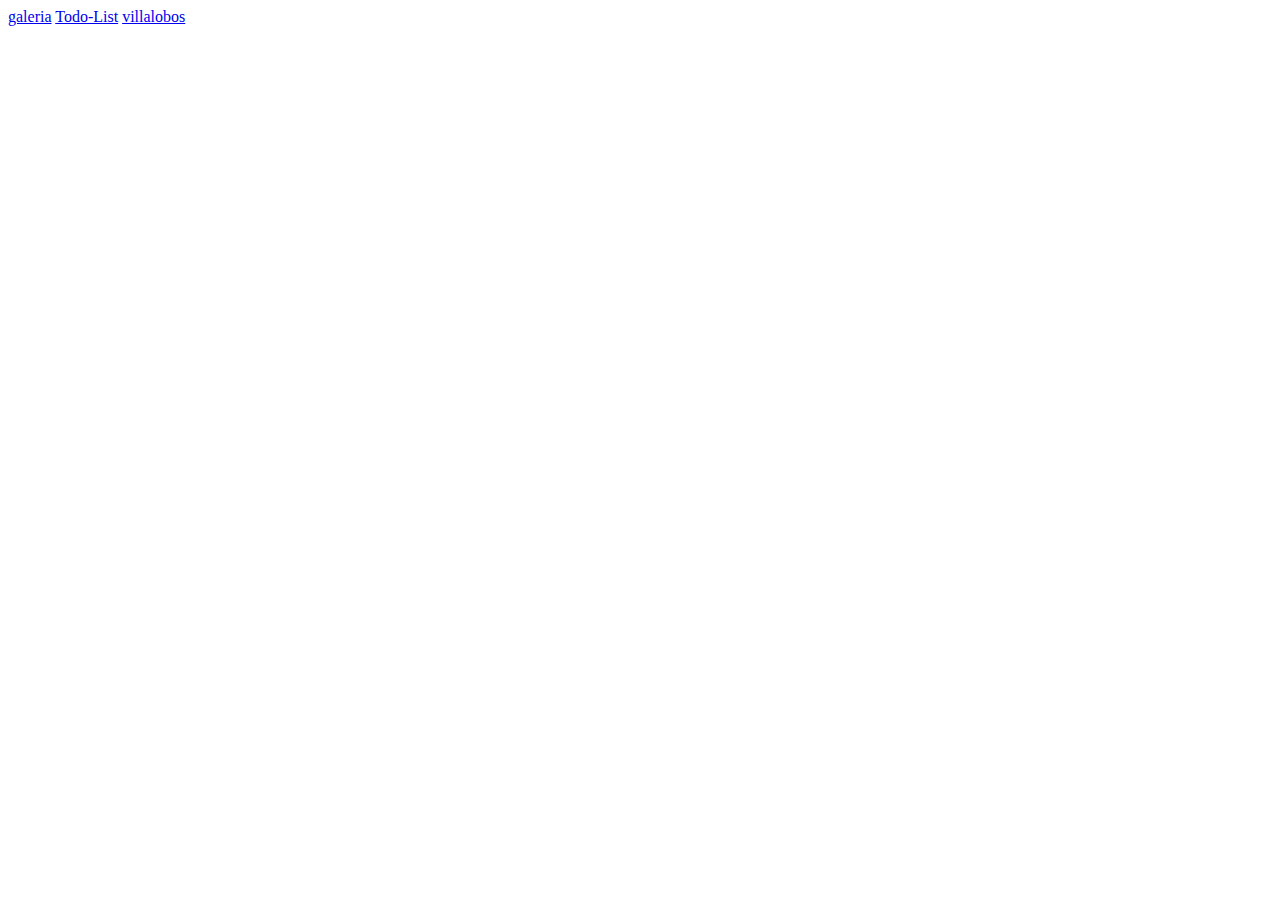
<file: Index.html>
<!DOCTYPE html>
<html lang="en">
<head>
    <meta charset="UTF-8">
    <meta name="viewport" content="width=device-width, initial-scale=1.0">
    <title>Document</title>
</head>
<body>
    <a href="nuevo/galeria/index.html">galeria</a>
    <a href="nuevo/Todo-List/index.html">Todo-List</a>
    <a href="nuevo/pagina/index.html">villalobos</a>
</body>
</html>
</file>
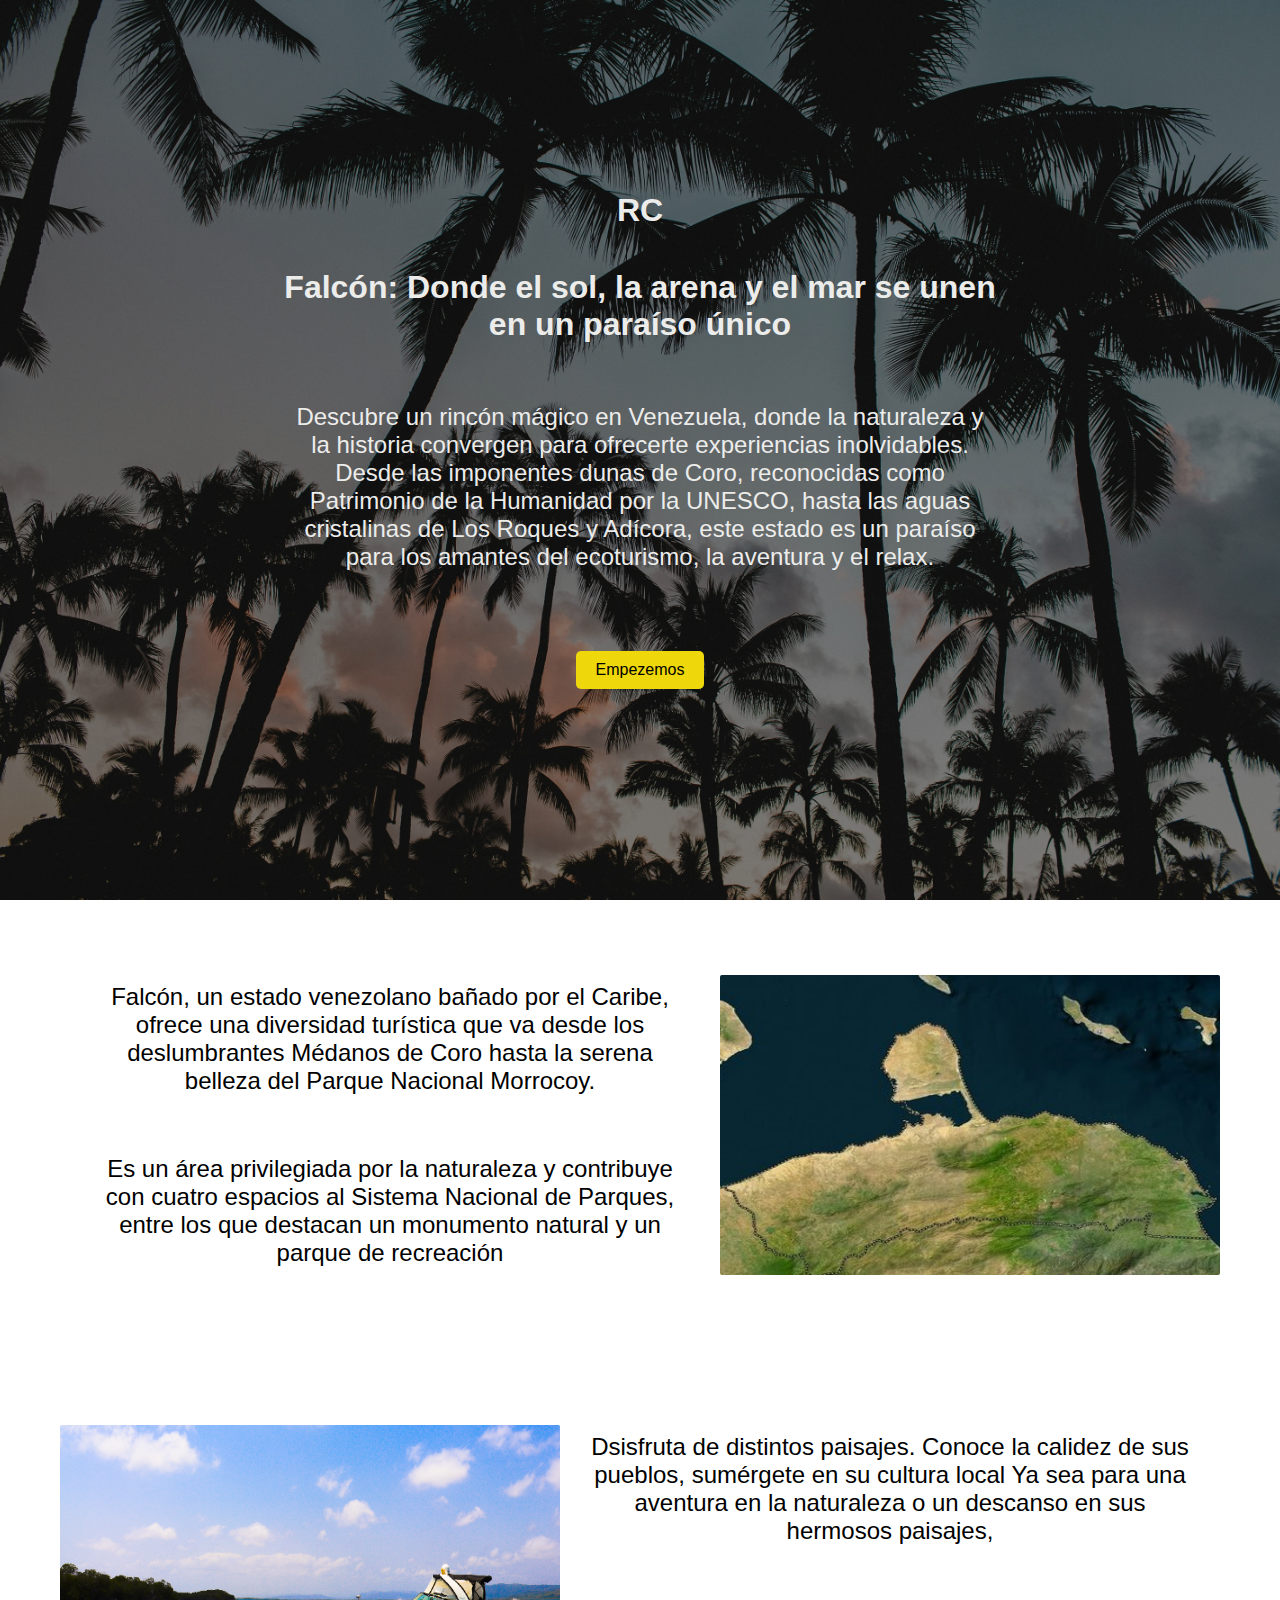
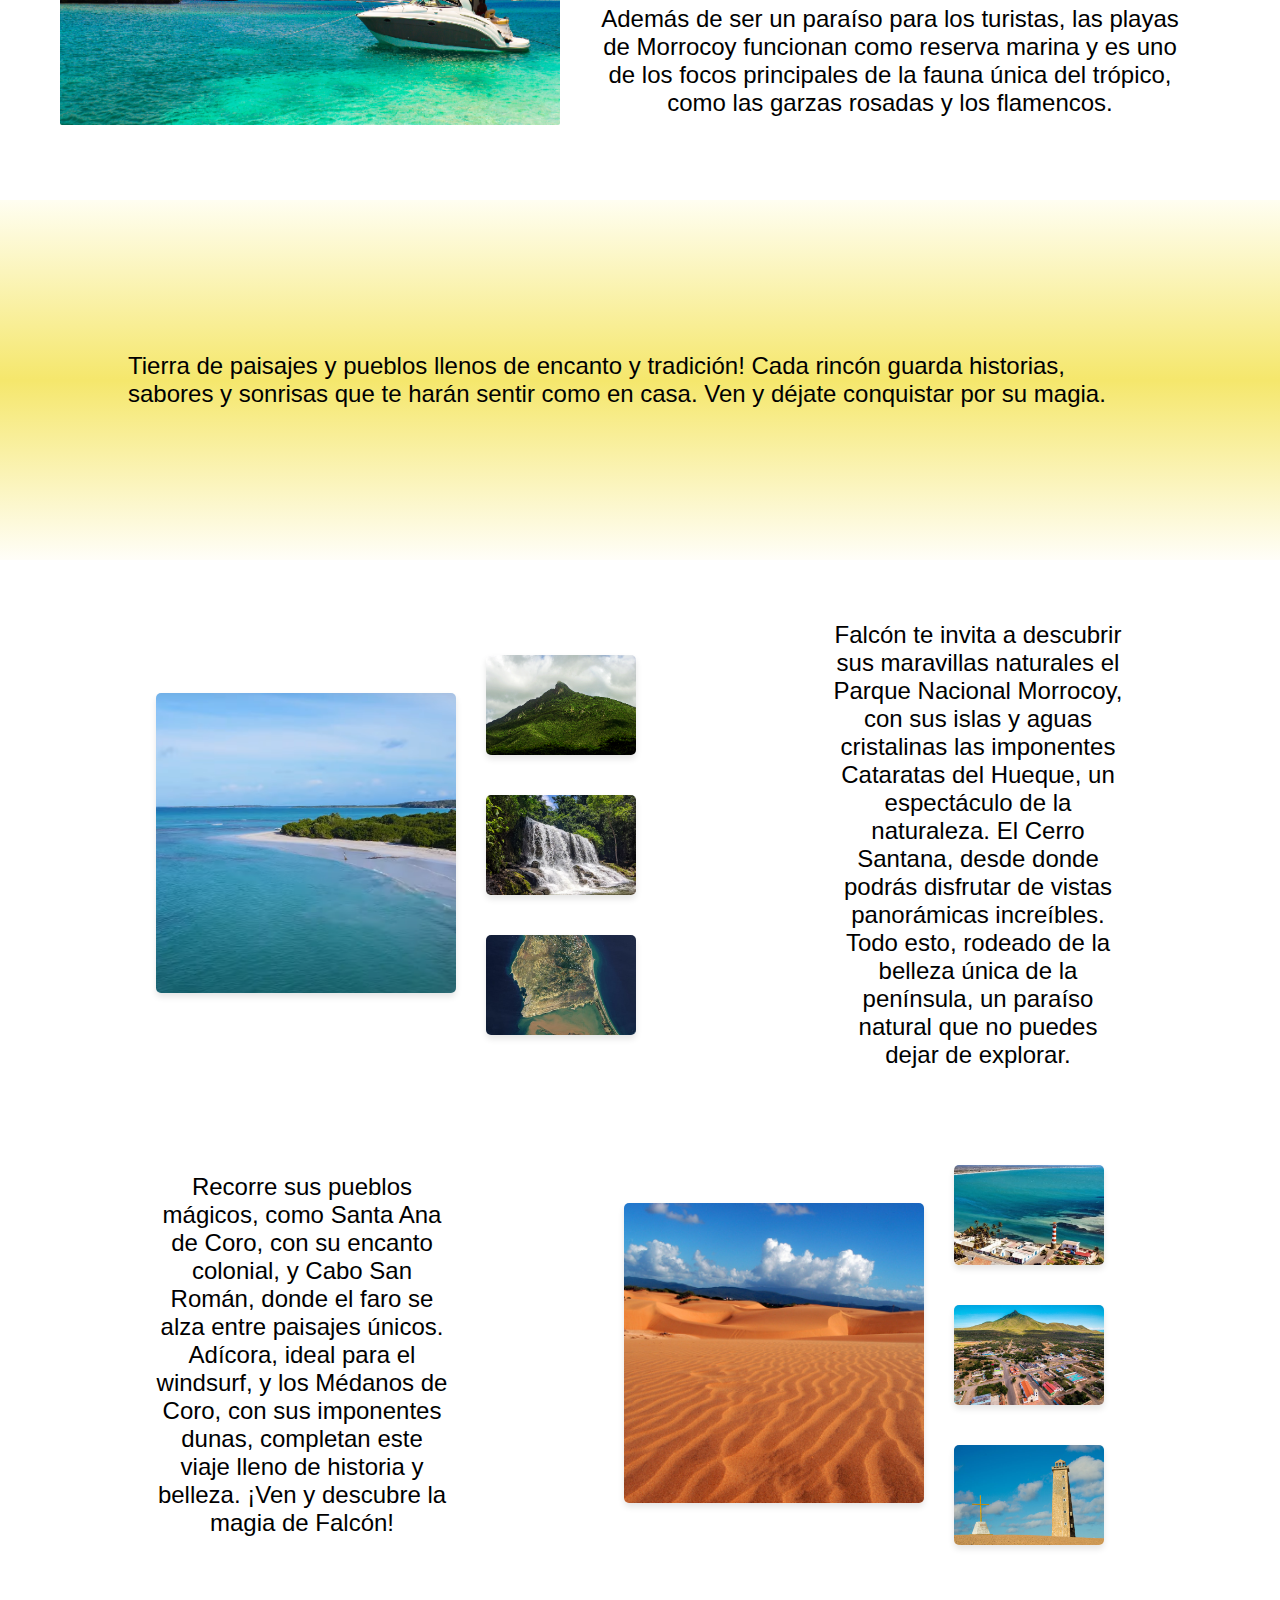
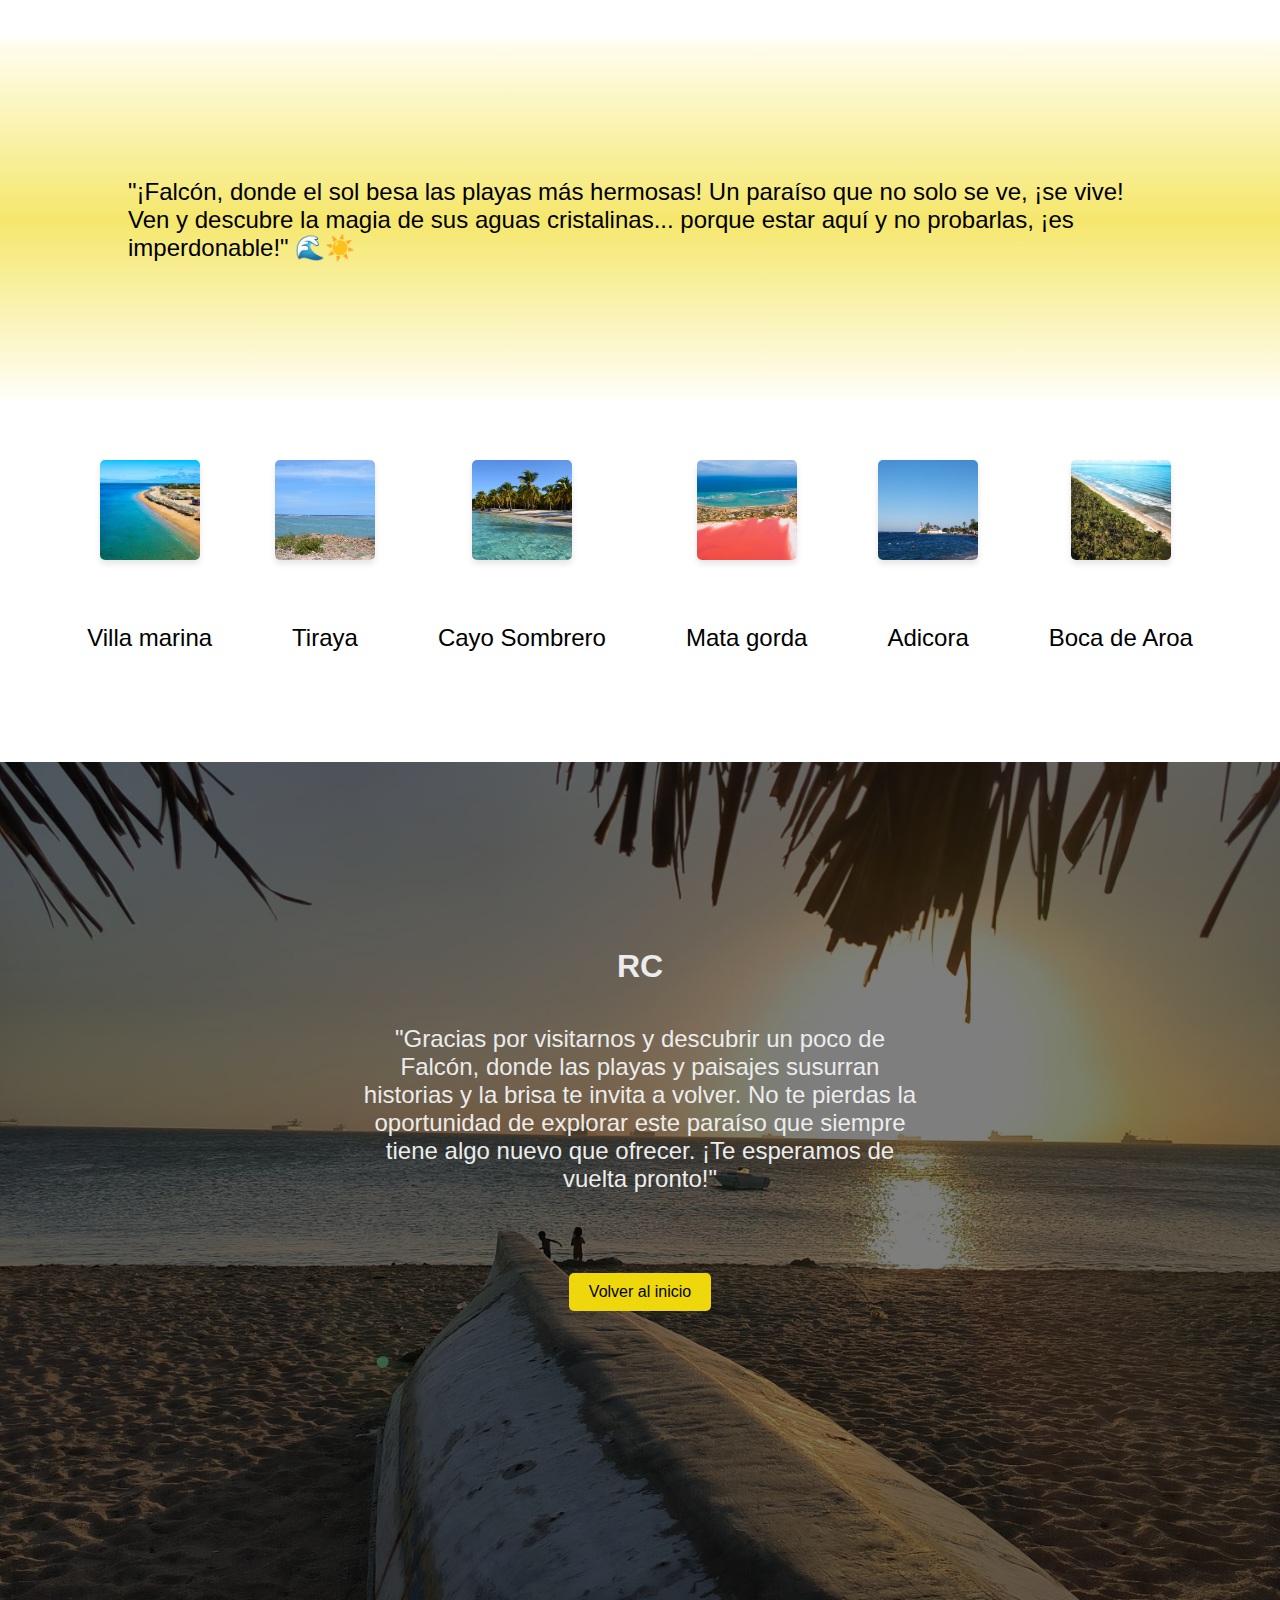
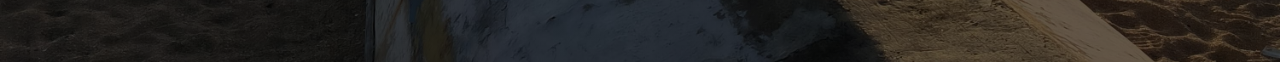
<file: nuevo/galeria/index.html>
<!DOCTYPE html>
<html lang="en">
<head>
    <meta charset="UTF-8">
    <meta name="viewport" content="width=device-width, initial-scale=1.0">
    <title>Document</title>
    
    <!-- Enlaces de fuentes -->
    <link rel="stylesheet" href="style.css">
    <link rel="preconnect" href="https://fonts.googleapis.com">
    <link rel="preconnect" href="https://fonts.gstatic.com" crossorigin>
    <link href="https://fonts.googleapis.com/css2?family=Open+Sans:ital,wght@0,300..800;1,300..800&family=Playwrite+AU+SA:wght@100..400&family=Poppins:ital,wght@0,100;0,200;0,300;0,400;0,500;0,600;0,700;0,800;0,900;1,100;1,200;1,300;1,400;1,500;1,600;1,700;1,800;1,900&display=swap" rel="stylesheet">
</head>
<body>

    <!-- Header -->
    <header id="inicio">
        <div >
            <h1>RC</h1>
            <h1>Falcón: Donde el sol, la arena y el mar se unen en un paraíso único</h1>
            <p>Descubre un rincón mágico en Venezuela, donde la naturaleza y la historia convergen para ofrecerte experiencias inolvidables. Desde las imponentes dunas de Coro, reconocidas como Patrimonio de la Humanidad por la UNESCO, hasta las aguas cristalinas de Los Roques y Adícora, este estado es un paraíso para los amantes del ecoturismo, la aventura y el relax.</p>
            <a href="#inicio2"><button>Empezemos</button></a>
        </div>
    </header>

    <!-- Sección de entrada -->
    <div class="entrada" id="inicio2">
        <div class="entrada-info">
            <p>Falcón, un estado venezolano bañado por el Caribe, ofrece una diversidad turística que va desde los deslumbrantes Médanos de Coro hasta la serena belleza del Parque Nacional Morrocoy.</p>
            <p>Es un área privilegiada por la naturaleza y contribuye con cuatro espacios al Sistema Nacional de Parques, entre los que destacan un monumento natural y un parque de recreación</p>
        </div>
        <div class="entrada-info">
            <img src="assets/3.jpg" alt="Imagen de Falcón">
        </div>
    </div>

    <div class="entrada">
        <div class="entrada-info">
            <img src="assets/2.jpeg" alt="Imagen de Falcón">
        </div>
        <div class="entrada-info">
            
            <p>Dsisfruta de distintos paisajes. Conoce la calidez de sus pueblos, sumérgete en su cultura local Ya sea para una aventura en la naturaleza o un descanso en sus hermosos paisajes,</p>
           <p>Además de ser un paraíso para los turistas, las playas de Morrocoy funcionan como reserva marina y es uno de los focos principales de la fauna única del trópico, como las garzas rosadas y los flamencos.</p>
        </div>
    </div>

    <div class="playaaa">
        <p>Tierra de paisajes y pueblos llenos de encanto y tradición! Cada rincón guarda historias, sabores y sonrisas que te harán sentir como en casa. Ven y déjate conquistar por su magia.</p>
        
    </div>

    <!-- Galería de imágenes -->
    <div class="contenedortotal">
        <div class="contenedor">
            <div class="gallery-thumbnails">
                <div>
                    <img src="assets/Morrocoy.png" alt="Imagen 1" onclick="openCollection('gallery1', 0)">
                </div>
    
                <div class="gallery-thumbnails-mini">
                    <div class="mini">
                        <img src="assets/cerro.jpg" alt="Imagen 1" onclick="openCollection('gallery1', 1)">
                        <img src="assets/Hueque.jpg" alt="Imagen 4" onclick="openCollection('gallery1', 2)">
                        <img src="assets/Peninsula.jpg" alt="Imagen 4" onclick="openCollection('gallery1', 3)">
                    </div>
                </div>
            </div>
    
            
    
            
    
            <div class="info-contenedor">
                
                <p>Falcón te invita a descubrir sus maravillas naturales el Parque Nacional Morrocoy, con sus islas y aguas cristalinas las imponentes Cataratas del Hueque, un espectáculo de la naturaleza. El Cerro Santana, desde donde podrás disfrutar de vistas panorámicas increíbles.  <br> Todo esto, rodeado de la belleza única de la península, un paraíso natural que no puedes dejar de explorar.</p>
                <button class="galery" onclick="openCollection('gallery1')">Ver Fotos</button>
                
            </div>
        </div>
    
        <div class="contenedor">

            <div class="info-contenedor">
               
                <p>Recorre sus pueblos mágicos, como Santa Ana de Coro, con su encanto colonial, y Cabo San Román, donde el faro se alza entre paisajes únicos. Adícora, ideal para el windsurf, y los Médanos de Coro, con sus imponentes dunas, completan este viaje lleno de historia y belleza. ¡Ven y descubre la magia de Falcón!</p>
            </div>

            <div class="gallery-thumbnails">
                <div>
                    <img src="assets/mdanos.jpg" alt="Imagen 1" onclick="openCollection('gallery2', 0)">
                </div>
                <button class="galery" onclick="openCollection('gallery2')">Ver Fotos</button>
    
                <div class="gallery-thumbnails-mini">
                    <div class="mini">
                        <img src="assets/adicora 2.jpg" alt="Imagen 1" onclick="openCollection('gallery2', 1)">
                        <img src="assets/puebloS.jpg" alt="Imagen 4" onclick="openCollection('gallery2', 2)">
                        <img src="assets/cabo.jpg" alt="Imagen 4" onclick="openCollection('gallery2', 3)">
                    </div>
                </div>
            </div>
    
            
    
            
    
            
        </div>
    
       

    <!-- Información adicional -->
    

    <!-- Modal para mostrar imágenes ampliadas -->
    <div id="image-modal" class="modal">
        <span class="close-btn" onclick="closeModal()">&times;</span>
        <button class="nav-btn left" onclick="navigate(-1)">&#8249;</button>
        <img id="modal-image" src="assets/3.jpg" alt="Imagen expandida">
        <button class="nav-btn right" onclick="navigate(1)">&#8250;</button>
        
    </div>

    <div class="playaaa">
        <p>"¡Falcón, donde el sol besa las playas más hermosas! Un paraíso que no solo se ve, ¡se vive! Ven y descubre la magia de sus aguas cristalinas... porque estar aquí y no probarlas, ¡es imperdonable!" 🌊☀️</p>
    </div>

    <div class="contenedor-playas"> 
        <div class="gallery-thumbnails">
            
                <div class="cardplaya">
                    <img src="assets/villamarina.jpg" alt="Imagen 1" onclick="openCollection('gallery3', 0)"> 
                    <p>Villa marina</p>
                </div>  
                <div class="cardplaya">
                    <img src="assets/tiraya.jpg" alt="Imagen 1" onclick="openCollection('gallery3', 1)"> 
                    <p>Tiraya</p>
                </div> 
                <div class="cardplaya">
                    <img src="assets/cayosombrero1.jpg" alt="Imagen 1" onclick="openCollection('gallery3', 2)"> 
                    <p>Cayo Sombrero</p>
                </div> 
                <div class="cardplaya">
                    <img src="assets/matagorda.jpg" alt="Imagen 1" onclick="openCollection('gallery3', 3)"> 
                    <p>Mata gorda</p>
                </div> 
                <div class="cardplaya">
                    <img src="assets/adicorap.jpeg" alt="Imagen 1" onclick="openCollection('gallery3', 4)"> 
                    <p>Adicora</p>
                </div> 
                <div class="cardplaya">
                    <img src="assets/Bocadaro.jpg" alt="Imagen 1" onclick="openCollection('gallery3', 5)"> 
                    <p>Boca de Aroa</p>
                </div> 
                                
        </div>
    </div>


   

    <!-- Footer -->
    <footer>
       
        <div>
            <h1>RC</h1>
            <p>"Gracias por visitarnos y descubrir un poco de Falcón, donde las playas y paisajes susurran historias y la brisa te invita a volver. No te pierdas la oportunidad de explorar este paraíso que siempre tiene algo nuevo que ofrecer. ¡Te esperamos de vuelta pronto!"</p> 
            <a href="#inicio"><button>Volver al inicio</button> </a>
        </div>
        <div >
            
        </div>
       
    </footer>

    <!-- Script -->
    <script src="script.js"></script>
    
</body>
</html>
</file>
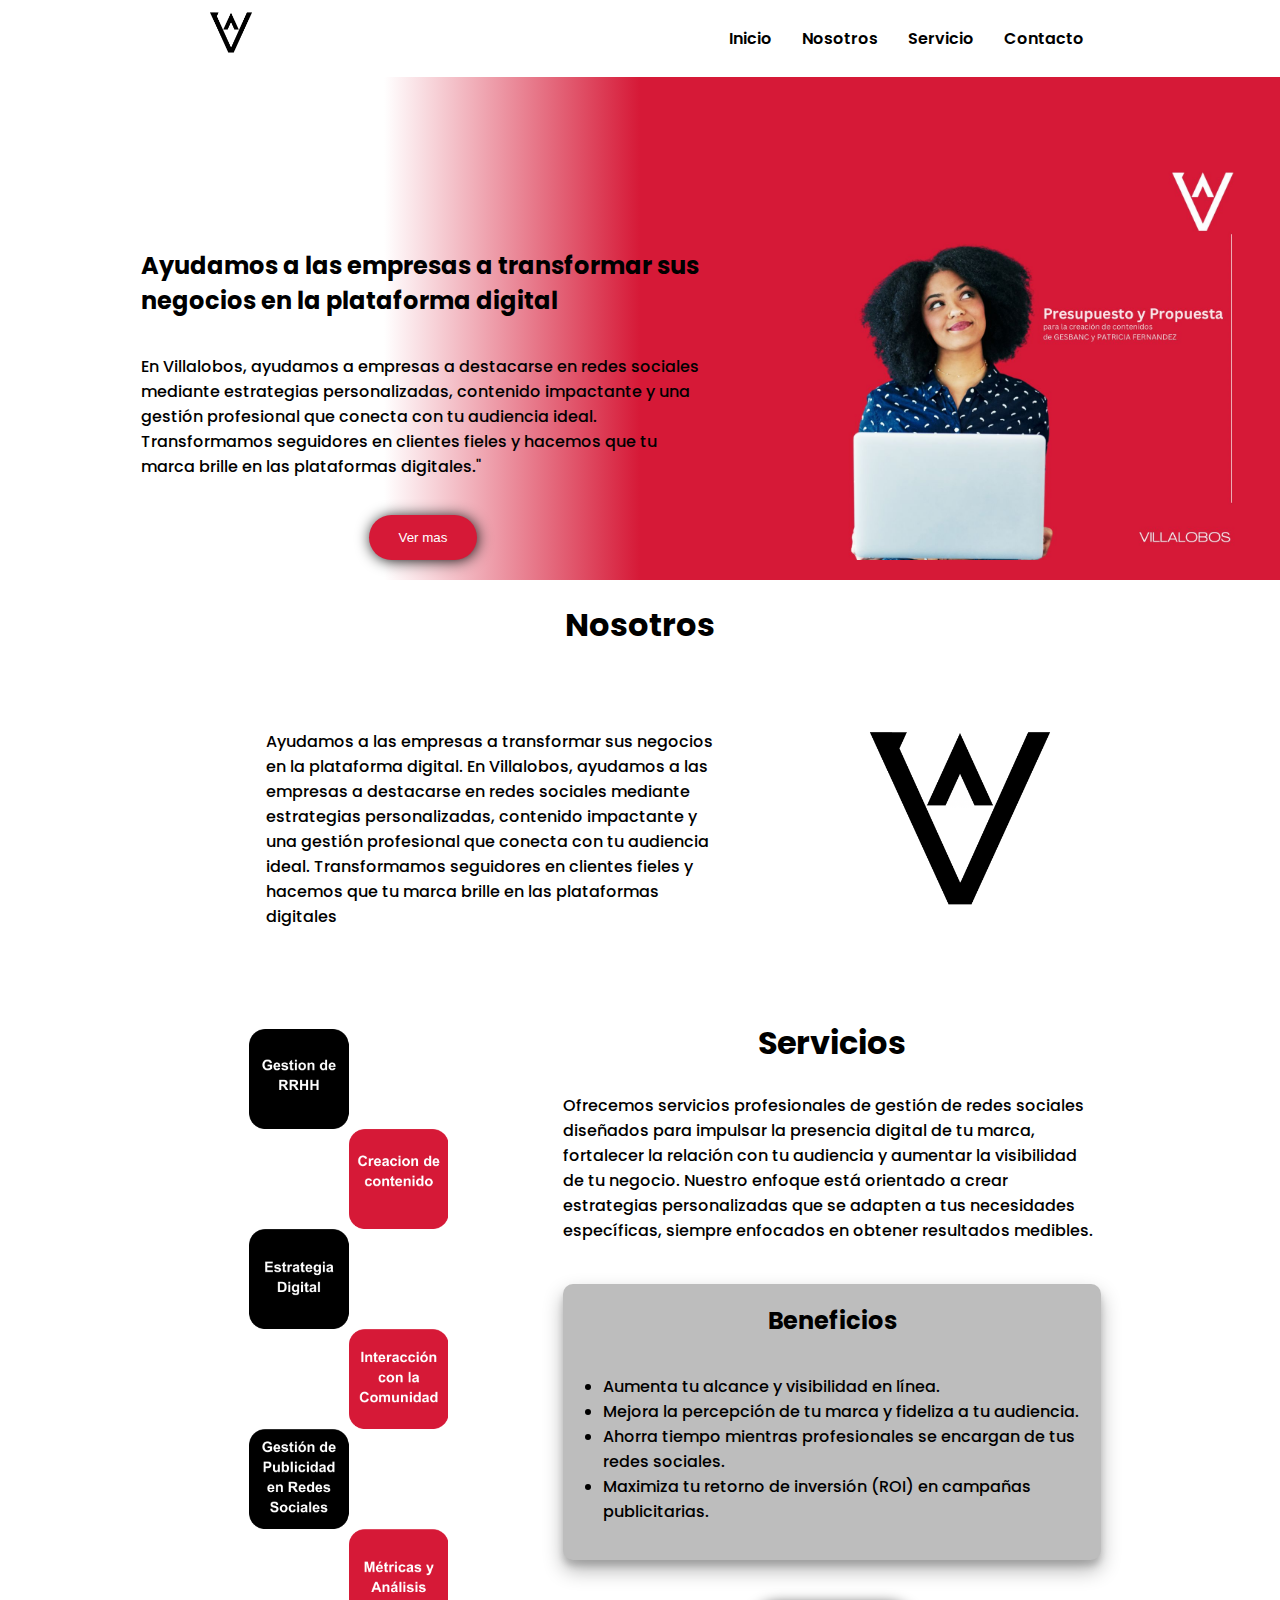
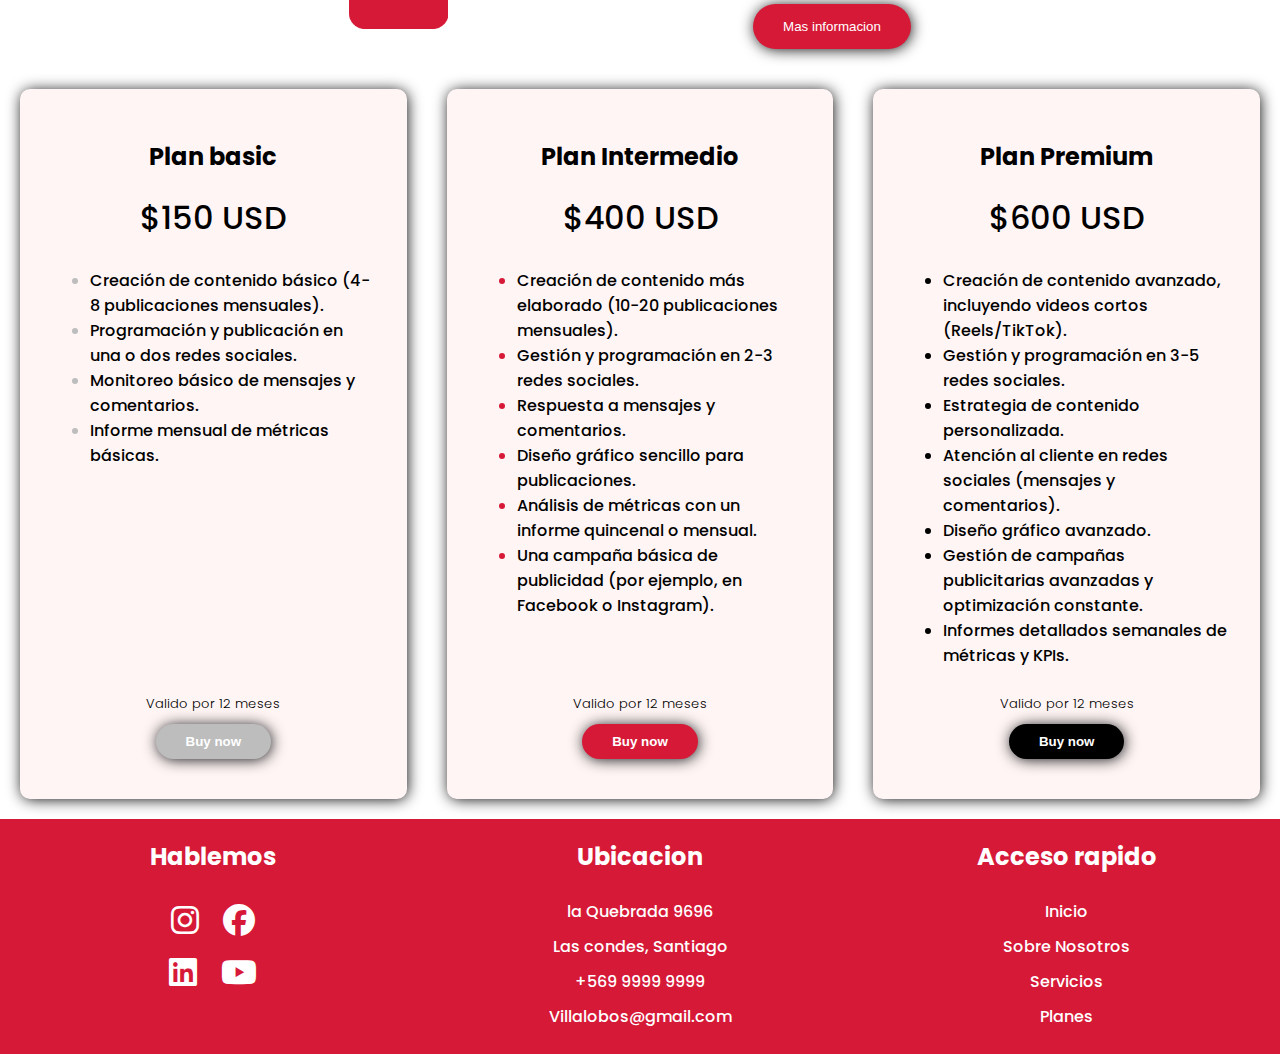
<file: nuevo/pagina/index.html>
<!DOCTYPE html>
<html lang="en">
<head>
    <meta charset="UTF-8">
    <link rel="stylesheet" href="stilo.css">
    <meta name="viewport" content="width=device-width, initial-scale=1.0">
    <link rel="preconnect" href="https://fonts.googleapis.com">
    <link href="https://cdnjs.cloudflare.com/ajax/libs/font-awesome/6.0.0-beta3/css/all.min.css" rel="stylesheet">
    <link rel="stylesheet" href="https://cdnjs.cloudflare.com/ajax/libs/font-awesome/6.5.0/css/all.min.css">

    <link rel="preconnect" href="https://fonts.gstatic.com" crossorigin>
    <link href="https://fonts.googleapis.com/css2?family=Asap:ital,wght@0,100..900;1,100..900&family=Open+Sans:ital,wght@0,300..800;1,300..800&family=Playwrite+AU+SA:wght@100&family=Poppins:ital,wght@0,100;0,200;0,300;0,400;0,500;0,600;0,700;0,800;0,900;1,100;1,200;1,300;1,400;1,500;1,600;1,700;1,800;1,900&display=swap" rel="stylesheet">
    <title>pagina
    </title>
</head>
<body>
    <div class="container-total">
        <div class="barra">
          <div class="logo">
            <img src="assets/img/Logonegro.PNG" alt="Logo">
          </div>
          <div class="menu">
            <nav class="celu">
              <i class="fas fa-bars"></i>
            </nav>
            <nav class="pantallas">
              <ul>
                <li><a href="">Inicio</a></li>
                <li><a href="#seccion1">Nosotros</a></li>
                <li><a href="#seccion2">Servicio</a></li>
                <li><a href="#seccion3">Contacto</a></li>
              </ul>
            </nav>
          </div>
        </div>
      </div>

    </div>
   
    <div class="container-total">

        <div class="main">

          <div class="texto">
            <h2>Ayudamos a las empresas a transformar sus negocios en la plataforma digital</h2>
            <p>En Villalobos, ayudamos a empresas a destacarse en redes sociales mediante estrategias personalizadas, contenido impactante y una gestión profesional que conecta con tu audiencia ideal. Transformamos seguidores en clientes fieles y hacemos que tu marca brille en las plataformas digitales."</p>
            <button class="btn1">Ver mas</button>
          </div>

          <div class="imagen">
            <img src="assets/img/Negra.jpeg" alt="">
          </div>
          
        </div>
    </div>
    
    <div id="seccion1" class="container-total">
        <h1 >Nosotros</h1>
        
        <div class="seccion1">
            
            <div class="texto">
                <p>Ayudamos a las empresas a transformar sus negocios en la plataforma digital.
                    En Villalobos, ayudamos a las empresas a destacarse en redes sociales mediante estrategias personalizadas, contenido impactante y una gestión profesional que conecta con tu audiencia ideal. Transformamos seguidores en clientes fieles y hacemos que tu marca brille en las plataformas digitales</p>
            </div>
            
            <div class="logo">
                <img src="assets/img/Logonegro.PNG" alt="">
            </div>
            
        </div>
        
    </div>
    
    
    <div id="seccion2" class="container-total">
        
        <div class="seccion2">
            
            <div class="imagen">
                <img src="assets/img/servicios.png" alt="">
            </div>
            
            <div class="texto">
                
                <div class="texto-info">
                    <h1>Servicios</h1>
                    <p>Ofrecemos servicios profesionales de gestión de redes sociales diseñados para impulsar la presencia digital de tu marca, fortalecer la relación con tu audiencia y aumentar la visibilidad de tu negocio. Nuestro enfoque está orientado a crear estrategias personalizadas que se adapten a tus necesidades específicas, siempre enfocados en obtener resultados medibles.</p>
                    
                </div>
                <div class="beneficios">
                    <h2>Beneficios</h2>
                    <ul>
                        <li>Aumenta tu alcance y visibilidad en línea.</li>
                        <li>Mejora la percepción de tu marca y fideliza a tu audiencia.</li>
                        <li>Ahorra tiempo mientras profesionales se encargan de tus redes sociales.</li>
                        <li>Maximiza tu retorno de inversión (ROI) en campañas publicitarias.</li>
                    </ul>
                    
                </div>
                <button class="btn1">Mas informacion</button>
            </div>
            
        </div>
        
    </div>
    
    <div class="container-total">
        <div class="seccion3">
        
            
            <div class="card-plan">
                
                <div class="seg1">
                    <h2>Plan basic</h2>
                    <p class="p">$150 USD</p>
                </div>
                
                
                <div class="seg3">
                    <button class="toggle-info-btn">Mostrar detalles</button>
                    
                    
                    
                    <ul class="marker1">
                        <li>Creación de contenido básico (4-8 publicaciones mensuales).</li>
                        <li>Programación y publicación en una o dos redes sociales.</li>
                        <li>Monitoreo básico de mensajes y comentarios.</li>
                        <li>Informe mensual de métricas básicas.</li>
                        
                    </ul>
                </div>
                <div class="seg2">
                    <p>Valido por 12 meses</p>
                    <button class="btn2">Buy now</button>
                </div>
            </div>

            <div class="card-plan">
                
                <div class="seg1">
                    <h2>Plan Intermedio</h2>
                    <p class="p">$400 USD</p>
                </div>
                
                
                <div class="seg3">
                    
                    <button class="toggle-info-btn">Mostrar detalles</button>
                    
                    
                    <ul class="marker2">
                        <li>Creación de contenido más elaborado (10-20 publicaciones mensuales).</li>
                        <li>Gestión y programación en 2-3 redes sociales.</li>
                        <li>Respuesta a mensajes y comentarios.</li>
                        <li>Diseño gráfico sencillo para publicaciones.</li>
                        <li>Análisis de métricas con un informe quincenal o mensual.</li>
                        <li>Una campaña básica de publicidad (por ejemplo, en Facebook o Instagram).</li>
                        
                    </ul>
                </div>
                <div class="seg2">
                    <p>Valido por 12 meses</p>
                    <button class="btn3">Buy now</button>
                </div>
            </div>
            
            
            <div class="card-plan">
                
                <div class="seg1">
                    <h2>Plan Premium</h2>
                    <p class="p">$600 USD</p>
                    
                </div>
                
                
                <div class="seg3">
                    
                    <button class="toggle-info-btn">Mostrar detalles</button>
                    
                    <ul class="marker3">
                        <li>Creación de contenido avanzado, incluyendo videos cortos (Reels/TikTok).</li>
                        <li>Gestión y programación en 3-5 redes sociales.</li>
                        <li>Estrategia de contenido personalizada.</li>
                        <li>Atención al cliente en redes sociales (mensajes y comentarios).</li>
                        <li>Diseño gráfico avanzado.</li>
                        <li>Gestión de campañas publicitarias avanzadas y optimización constante.</li>
                        <li>Informes detallados semanales de métricas y KPIs.</li>
                        
                    </ul>
                    
                </div>
                <div class="seg2">
                    <p>Valido por 12 meses</p>
                    <button  class="btn4">Buy now</button>
                    
                </div>
            </div>
            
        </div>
    </div>
    
    <div id="seccion3" class="container-total">
        
        <div class="Footer">
            
            <div class="seg1f">
                <h2>Hablemos</h2>
                <div class="redes">
                    <div>
                        
                        <a href="https://www.instagram.com/pollitovvi/?hl=es"><i class="fa-brands fa-instagram"></i></a>
                        <a href="https://www.instagram.com/pollitovvi/?hl=es"><i class="fa-brands fa-facebook"></i></a>
                    </div>
                    <div>
                        <a href="https://www.instagram.com/pollitovvi/?hl=es"><i class="fa-brands fa-linkedin"></i></a>
                        <a href="https://www.instagram.com/pollitovvi/?hl=es"><i class="fa-brands fa-youtube"></i></a>
                    </div>
                </div>
      
            </div>
            
            <div  class="seg2f">
                
                <h2>Ubicacion</h2>
                <div class="ubi">
                    <p>la Quebrada 9696</p>
                    <p>Las condes, Santiago</p>
                    <p>+569 9999 9999</p>
                    <p>Villalobos@gmail.com</p>
                </div>
                
            </div>
          
            
            <div  class="seg3f">
                
                <h2>Acceso rapido</h2>
                <div class="links">
                    <p><a href="">Inicio</a></p>
                    <p> <a href="">Sobre Nosotros </a></p>
                    <p><a href="">Servicios</a></p>
                    <p><a href="">Planes</a></p>
                </div>
                
            </div>
            
            
        </div>
        
    </div>

    <script src="script.js"></script>

      
</body>
</html>
</file>
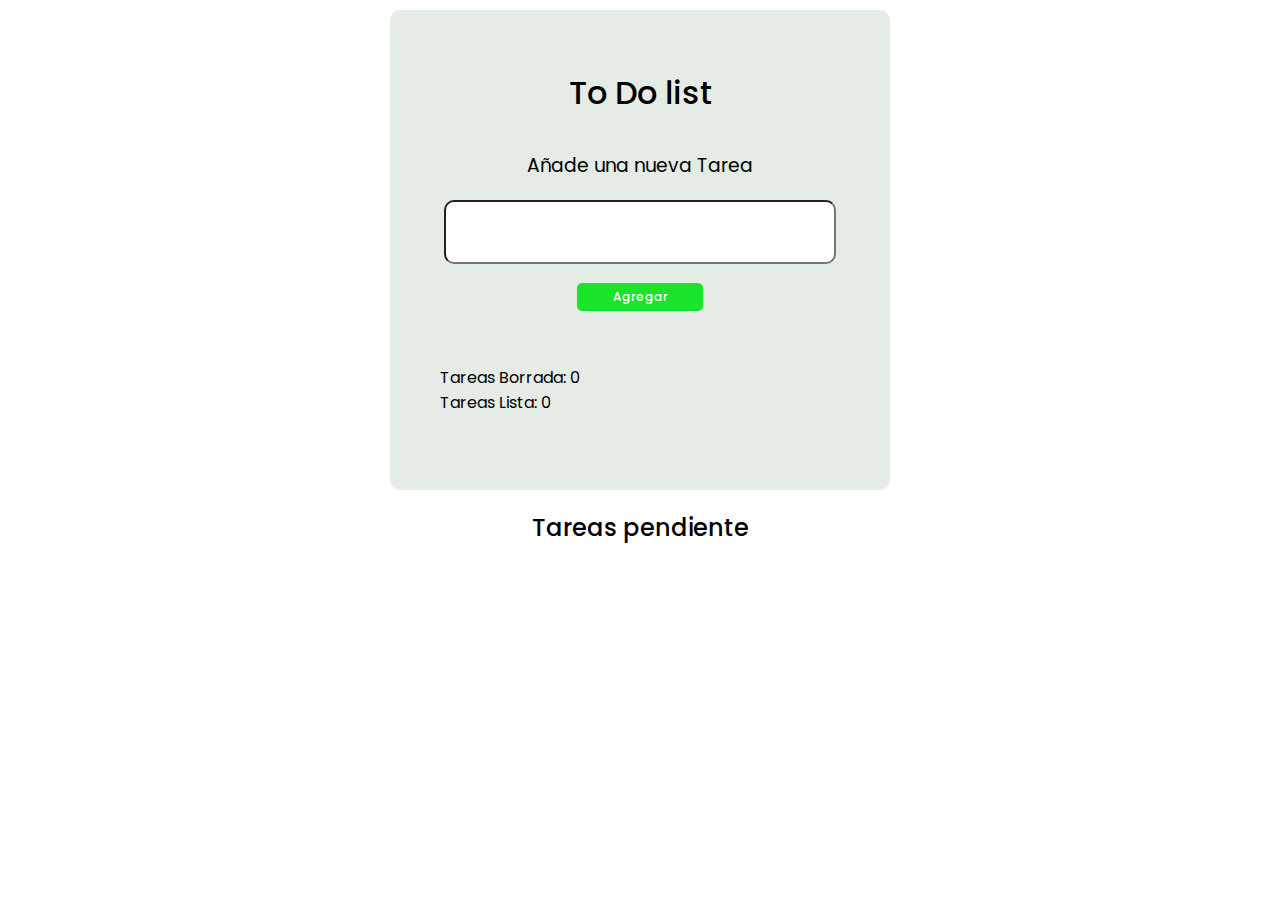
<file: nuevo/Todo-List/index.html>
<!DOCTYPE html>
<html lang="en">

<head>
    <meta charset="UTF-8">
    <meta name="viewport" content="width=device-width, initial-scale=1.0">
    <link rel="preconnect" href="https://fonts.googleapis.com">
    <link rel="preconnect" href="https://fonts.gstatic.com" crossorigin>
    <link href="https://fonts.googleapis.com/css2?family=Asap:ital,wght@0,100..900;1,100..900&family=Fira+Sans+Condensed:ital,wght@0,100;0,200;0,300;0,400;0,500;0,600;0,700;0,800;0,900;1,100;1,200;1,300;1,400;1,500;1,600;1,700;1,800;1,900&family=Lexend:wght@100..900&family=Open+Sans:ital,wght@0,300..800;1,300..800&family=Playwrite+AU+SA:wght@100&family=Poppins:ital,wght@0,100;0,200;0,300;0,400;0,500;0,600;0,700;0,800;0,900;1,100;1,200;1,300;1,400;1,500;1,600;1,700;1,800;1,900&display=swap" rel="stylesheet">
    <link rel="stylesheet" href="Assets/style.css">
    <title>Document</title>
</head>

<body>
    

    <div class="container-notes">
        <div class="add-notes">

            <div class="parte-1">
                <h1>To Do list</h1>
                <h3>Añade una nueva Tarea</h3>
                <input id="text"></input>
                <button type="submit" id="btn-add"> Agregar</button>
            </div>

            <div class="parte-2">
                <p >Tareas Borrada: <span id="eliminadas">0</span></p>
                <p >Tareas Lista: <span id="realizadas">0</span></p>
            </div>


        </div>

        <div class="mis-notas">

            <h2>Tareas pendiente</h2>

            <ul class="list-notes">
                

            </ul>
        </div>
    </div>



    <script src="script.js"></script>
</body>

</html>
</file>
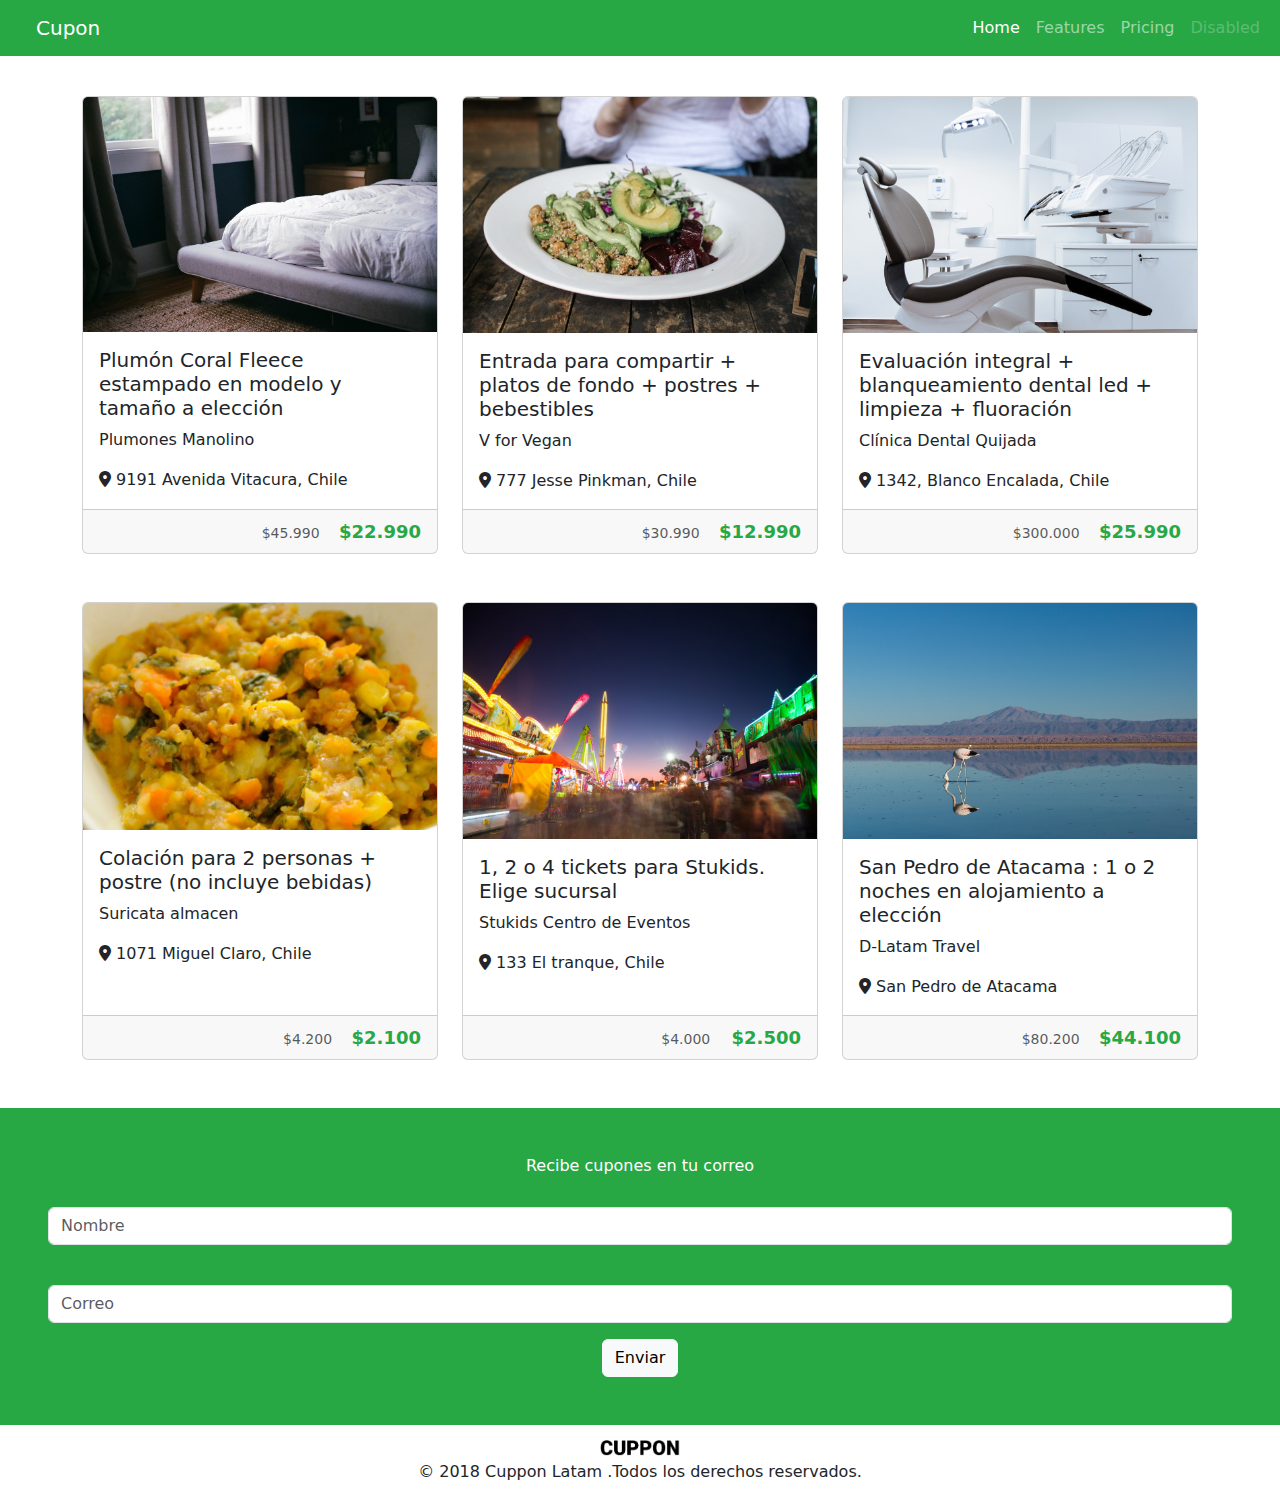
<file: Proyectos/Bootstrap/index.html>
<!DOCTYPE html>
<html lang="en">
<head>
    <meta charset="UTF-8">
    <meta name="viewport" content="width=device-width, initial-scale=1.0">
    <link rel="stylesheet" href="https://cdnjs.cloudflare.com/ajax/libs/font-awesome/6.0.0-beta3/css/all.min.css">
    <link href="https://cdn.jsdelivr.net/npm/bootstrap@5.3.3/dist/css/bootstrap.min.css" rel="stylesheet" integrity="sha384-QWTKZyjpPEjISv5WaRU9OFeRpok6YctnYmDr5pNlyT2bRjXh0JMhjY6hW+ALEwIH" crossorigin="anonymous">
    <link rel="stylesheet" href="assets/css/style.css">
    <script src="https://cdn.jsdelivr.net/npm/bootstrap@5.3.3/dist/js/bootstrap.bundle.min.js" integrity="sha384-YvpcrYf0tY3lHB60NNkmXc5s9fDVZLESaAA55NDzOxhy9GkcIdslK1eN7N6jIeHz" crossorigin="anonymous"></script>

    <title>bootstrap</title>
</head>
<body>
  
    <div class="row mb-3">
      <div class="col">
        <nav class="navbar navbar-expand-lg" data-bs-theme="dark">
          <div class="container-fluid">
            <a class="navbar-brand ps-4" href="#" >Cupon</a>
            <button class="navbar-toggler" type="button" data-bs-toggle="collapse" data-bs-target="#navbarSupportedContent" aria-controls="navbarSupportedContent" aria-expanded="false" aria-label="Toggle navigation">
              <span class="navbar-toggler-icon"></span>
            </button>
            <div class="collapse navbar-collapse" id="navbarSupportedContent">
              <ul class="navbar-nav ms-auto mb-2 mb-lg-0">
                <li class="nav-item">
                  <a class="nav-link active" aria-current="page" href="#">Home</a>
                </li>
                <li class="nav-item">
                  <a class="nav-link" href="#">Features</a>
                </li>
                <li class="nav-item">
                  <a class="nav-link" href="#">Pricing</a>
                </li>
                <li class="nav-item">
                  <a class="nav-link disabled" aria-disabled="true">Disabled</a>
                </li>
              </ul>
            </div>
          </div>
        </nav>
      </div>
    </div>
    <div class="container">
    <div class="row row-cols-1 row-cols-md-3 g-4 mb-5 mt-3">
      <div class="col">
        <div class="card h-100">
          <img src="assets/img/cupon-1.jpg" class="card-img-top" alt="...">
          <div class="card-body">
            <h5 class="card-title">Plumón Coral Fleece estampado en modelo y tamaño a elección</h5>
            <p class="card-text">Plumones Manolino</p>
            <p class="card-text"><i class="fa-solid fa-location-dot"></i> 9191 Avenida Vitacura, Chile</p>
          </div>
          <div class="card-footer">
            <small class="text-body-secondary">$45.990 <span class="po"> $22.990 </span></small>
          </div>
        </div>
      </div>
      <div class="col">
        <div class="card h-100">
          <img src="assets/img/cupon-2.jpg" class="card-img-top" alt="...">
          <div class="card-body">
            <h5 class="card-title">Entrada para compartir + platos de fondo + postres + bebestibles</h5>
            <p class="card-text">V for Vegan</p>
            <p class="card-text"><i class="fa-solid fa-location-dot"></i> 777 Jesse Pinkman, Chile</p>
          </div>
          <div class="card-footer">
            <small class="text-body-secondary">$30.990 <span class="po"> $12.990 </span></small>
          </div>
        </div>
      </div>
      <div class="col">
        <div class="card h-100">
          <img src="assets/img/cupon-3.jpg" class="card-img-top" alt="...">
          <div class="card-body">
            <h5 class="card-title">Evaluación integral + blanqueamiento dental led + limpieza + fluoración</h5>
            <p class="card-text">Clínica Dental Quijada</p>
            <p class="card-text"><i class="fa-solid fa-location-dot"></i> 1342, Blanco Encalada, Chile</p>
          </div>
          <div class="card-footer">
            <small class="text-body-secondary">$300.000 <span class="po"> $25.990 </span></small>
          </div>
        </div>
      </div>
    </div>

    
    <div class="row row-cols-1 row-cols-md-3 g-4 mb-5">
      <div class="col">
        <div class="card h-100">
          <img src="assets/img/cupon-4.jpg" class="card-img-top" alt="...">
          <div class="card-body">
            <h5 class="card-title">Colación para 2 personas + postre (no incluye bebidas)</h5>
            <p class="card-text">Suricata almacen</p>
            <p class="card-text"><i class="fa-solid fa-location-dot"></i> 1071 Miguel Claro, Chile</p>
          </div>
          <div class="card-footer">
            <small class="text-body-secondary">$4.200 <span class="po"> $2.100 </span></small>
          </div>
        </div>
      </div>
      <div class="col">
        <div class="card h-100">
          <img src="assets/img/cupon-5.jpg" class="card-img-top" alt="...">
          <div class="card-body">
            <h5 class="card-title">1, 2 o 4 tickets para Stukids. Elige sucursal</h5>
            <p class="card-text">Stukids Centro de Eventos</p>
            <p class="card-text"><i class="fa-solid fa-location-dot"></i> 133 El tranque, Chile</p>
          </div>
          <div class="card-footer">
            <small class="text-body-secondary">$4.000<span class="po"> $2.500 </span></small>
          </div>
        </div>
      </div>
      <div class="col">
        <div class="card h-100">
          <img src="assets/img/cupon-6.jpg" class="card-img-top" alt="...">
          <div class="card-body">
            <h5 class="card-title">San Pedro de Atacama : 1 o 2 noches en alojamiento a elección</h5>
            <p class="card-text">D-Latam Travel</p>
            <p class="card-text"><i class="fa-solid fa-location-dot"></i> San Pedro de Atacama</p>
          </div>
          <div class="card-footer">
            <small class="text-body-secondary"> $80.200 <span class="po">  $44.100 </span></small>
          </div>
        </div>
      </div>
    </div>

  </div>
  
    <form class=" p-5 mt-5">
      <div class="d-flex justify-content-center " style="color: white;"><h6>Recibe cupones en tu correo</h6></div>
      <div class="mb-3">
        <label for="exampleInputEmail1" class="form-label"></label>
        <input type="email" class="form-control" id="exampleInputEmail1" aria-describedby="emailHelp" placeholder="Nombre">
        <div id="emailHelp" class="form-text"></div>
      </div>
      <div class="mb-3">
        <label for="exampleInputPassword1" class="form-label"></label>
        <input type="password" class="form-control" id="exampleInputPassword1" placeholder="Correo">
      </div>
      
     <div class="d-flex justify-content-center ">
      <button type="submit" class="btn btn-light font-weight-bold">Enviar</button>
     </div>
    </form>
    <footer>
      <img src="assets/img/logo-black.png" width="80px">
      <p>© 2018 Cuppon Latam .Todos los derechos reservados.</p>
    </footer>
 


   
</body>
</html>
</file>
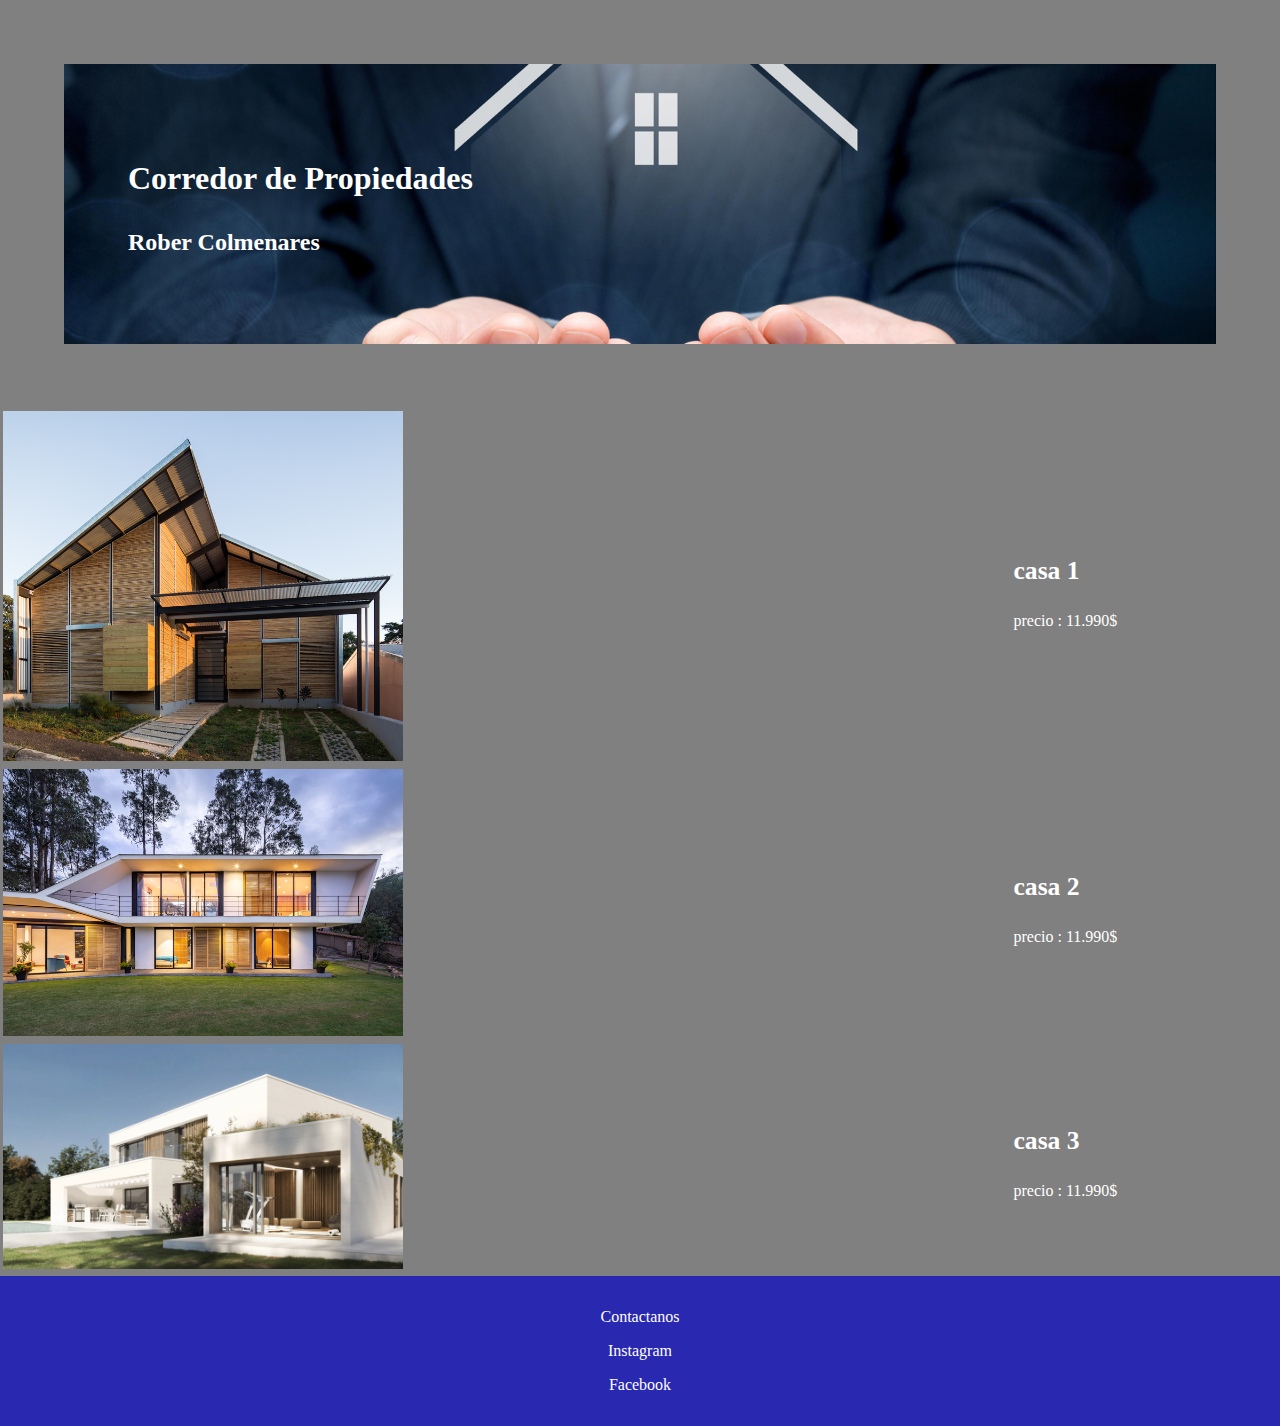
<file: Proyectos/DesafioCssRoberColmenares/Index.html>
<!DOCTYPE html>
<html lang="en">
<hetaad>
    <me charset="UTF-8">
    <meta name="viewport" content="width=device-width, initial-scale=1.0">
    <link rel="stylesheet" href="css/estilo.css">
    <title>Corredor
    
    </title>
   
</head>
<body>
    <!-- Encabezado y fondo -->
    <div>
        
        <h1><p>Corredor de Propiedades</p> </h1>
           <h2><p>Rober Colmenares</p></h2>
        
    </div> 
        
        
        

     <table>
     
        <tbody>
            <tr>
                <td >
                    <img src="img/casa1.jpg" >
                </td>
                <td>
                    <p class="art">casa 1</p>
                    <p>precio : 11.990$</p>
                </td>
            </tr>
            <tr>
                <td>
                    <img src="img/casa2.jpg">
                </td>
                <td>
                    <p class="art">casa 2</p>
                    <p>precio : 11.990$</p>
                </td>
            </tr>
            <tr>
                <td>
                    <img src="img/casa3.jpg">
                </td>
                <td>
                    <p class="art">casa 3</p>
                    <p>precio : 11.990$</p>
                </td>
            </tr>
        </tbody>
     </table>
    
     <footer> 
        <p>Contactanos</p>  
        <p>Instagram</p>
        <p>Facebook</p>
    
    </footer>
    
</body>
</html>
</file>
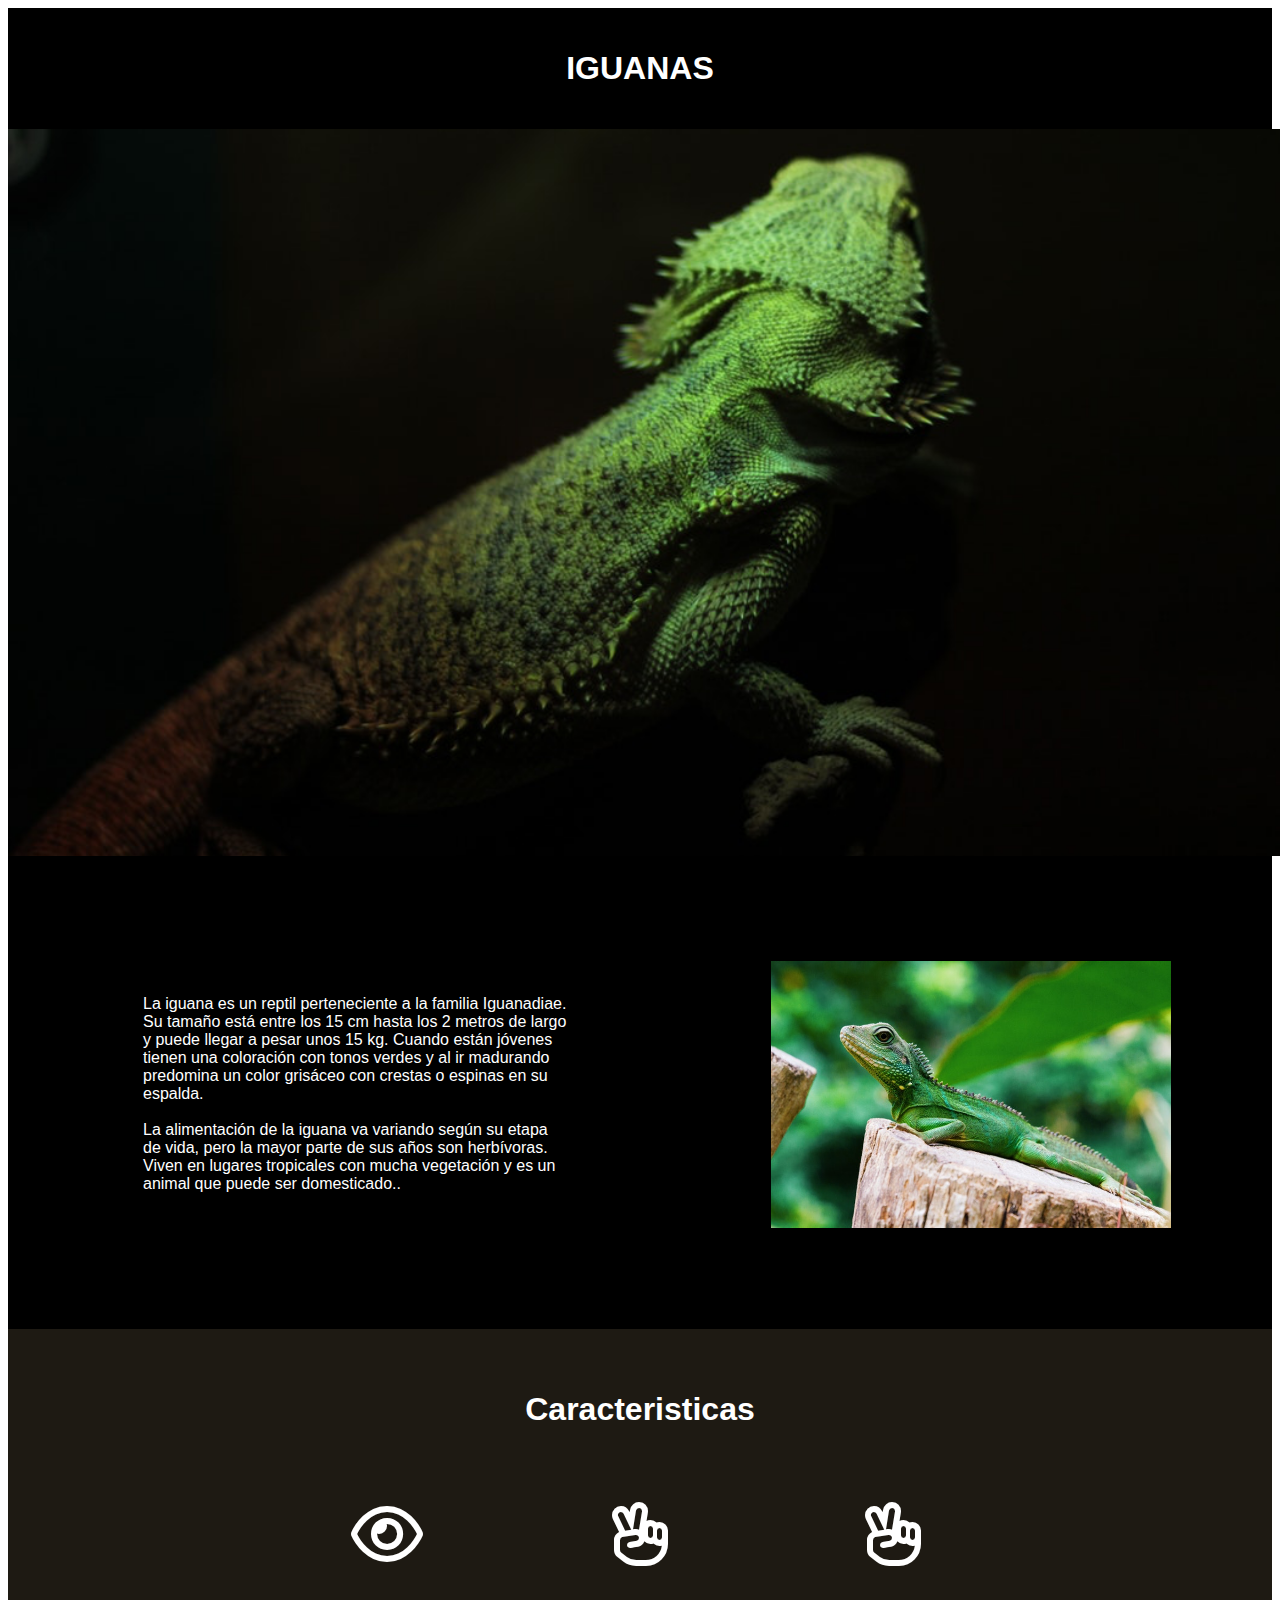
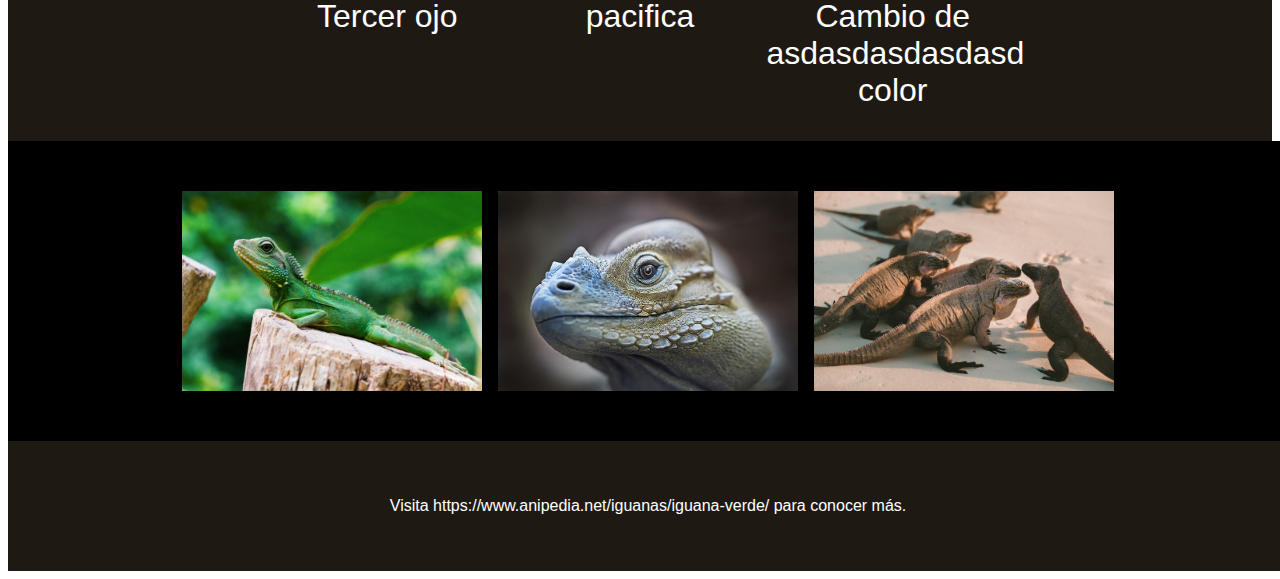
<file: Proyectos/nuevo/index.html>
<!DOCTYPE html>
<html lang="en">
<head>
    <meta charset="UTF-8">
    <meta name="viewport" content="width=device-width, initial-scale=1.0">
    <link rel="stylesheet" href="style.css">
    <link rel="stylesheet" href="https://cdnjs.cloudflare.com/ajax/libs/font-awesome/6.0.0-beta3/css/all.min.css">
    <link rel="preconnect" href="https://fonts.googleapis.com"> <link rel="preconnect" href="https://fonts.gstatic.com" crossorigin> <link href="https: //fonts.googleapis.com/css2?family=Raleway:ital,wght@0,100..900;1,100..900&display=swap" rel="stylesheet">
    <title>Document</title>
</head>
<body>
<div class="tamaño">
    <div class="encabezado">
        <h1><p>IGUANAS</p></h1>
    </div>
    <div>
        <img src="0.jpg" alt="">     
    </div>
    <div class="divc">
        <div class="divf">
            <p class="txt">La iguana es un reptil perteneciente a la familia Iguanadiae. Su tamaño está entre los 15 cm hasta los 2 metros de largo y puede llegar a pesar unos 15 kg. Cuando están jóvenes tienen una coloración con tonos verdes y al ir madurando predomina un color grisáceo con crestas o espinas en su espalda. <br> <br>La alimentación de la iguana va variando según su etapa de vida, pero la mayor parte de sus años son herbívoras. Viven en lugares tropicales con mucha vegetación y es un animal que puede ser domesticado..</p>

            <img class="rp" src="1.jpg" width="400px">
        </div>
    </div>
    <div class="c">
        <h1><p>Caracteristicas</p></h1>
    </div>
    <div id="divc2">
        <div class="divf2">
            <i class="fa-regular fa-eye fa-2x"></i>
            <p>Tercer ojo</p>
            
        </div>
        <div class="divf2">
            <i class="fa-regular fa-hand-peace fa-2x"></i>
            <p>pacifica</p>
        </div>
        <div class="divf2">
            <!-- Importante: utilize dos veces el mismo icono
             porque en mi pc no me mostraba la brocha 
             lo intente de muchas maneras  -->
            <i class="fa-regular fa-hand-peace fa-2x"></i>
            <p>Cambio de asdasdasdasdasd color</p>
        </div>
    </div>
    </div>

    <div class="divc3">
        <div class="divf3">
            <img src="1.jpg" width="300px">
            <img src="3.jpg" width="300px">
            <img src="4.jpg" width="300px">
        </div>
    </div>

    <footer>
        <p>Visita https://www.anipedia.net/iguanas/iguana-verde/ para conocer más.</p>
    </footer>
</div>
</body>
</html>
</file>
<file: nuevo/galeria/style.css>
*{  
    margin: 0;
    box-sizing: border-box; 
    font-family: 'Gill Sans', 'Gill Sans MT', Calibri, 'Trebuchet MS', sans-serif;

    
  }
    .poppins-thin {
        font-family: "Poppins", serif;
        font-weight: 100;
        font-style: normal;
      }
  
  body{
    font-family: 'Roboto', sans-serif;
   
    
  }
  
  .h1{ font-size: 3em;}
  
  .h2{font-size: 2.5em; }
  
  
  p{font-size: 1.1em;
    margin: 0;}
  
  ul{ list-style: none;font-size: 1.25em;}

  button {
    background-color: rgb(238, 215, 10);
    border: none;
    padding: 10px 20px;
    margin: 5px;
    border-radius: 5px;
    font-size: 16px;
    cursor: pointer;
    transition: background-color 0.3s ease, transform 0.3s ease, font-size 0.3s ease;
}

button:hover {
    background-color: rgb(248, 232, 91); 
    border: 1px solid black;
    transform: scale(1.1); 
    
}

button:focus {
    background-color: rgb(255, 193, 7); 
    outline: none; 
    border: 2px solid black; 
}
  


/* Header */
Header {
    background-image: linear-gradient(
    0deg,
    rgba(0,0,0,0.5),
    rgba(0,0,0,0.5)
  )
  ,url('assets/6.jpeg');

  background-position: center center;
  background-size: cover;
  height: 100vh;
  display: flex;
  flex-direction: column;
  justify-content: space-around;
  align-items: center;
  color: rgb(236, 236, 235);

 
  
  

  text-align: center;
}
header div{
  display: flex;
  flex-direction: column;
  justify-content: center;
  height: 70%;
  align-items: center;
  width: 80%;
}
 
header h1, h2, button{
  margin: 20px;
}

/*Parte 1*/


.entrada {
   
    height: 100vh;
    display: flex;
    flex-direction: column;
    justify-content: space-evenly;
    align-items: center;   
}

.entrada img{
    
    width: 300px;
    height: 250px;
    
    
    
    border-radius: 2px;
    background-position: center center;
    background-size: cover;
    

}

.entrada-info p {
    max-width: 400px;
    margin-bottom: 30px;
    text-align: center;
}

.entrada .entrada-info{
    
   
    
    display:flex;
    flex-direction: column;
    justify-content: center;
    align-items: center;    
}



.entrada-info button {
  margin-top: 20px;
    
}



/* Parte Medanos*/




















/* Modal estilos */
.modal {
  display: none;
  position: fixed;
  z-index: 1000;
  top: 0;
  left: 0;
  width: 100%;
  height: 100%;
  background-color: rgba(0, 0, 0, 0.8);
  flex-direction: column;
  justify-content: center;
  align-items: center;
  text-align: center;
}

.modal img {
  max-width: 90%;
  max-height: 100%;
  border-radius: 8px;
}

.modal h2, .modal p {
  color: white;
  margin: 10px 0;
}

.modal .close-btn {
  position: absolute;
  top: 20px;
  right: 30px;
  font-size: 30px;
  color: white;
  cursor: pointer;
  font-weight: bold;
}

.modal .close-btn:hover {
  color: #ff4444;
}

.nav-btn {
  position: absolute;
  top: 70%;
  
  background-color: rgba(0, 0, 0, 0.5);
  color: white;
  border: none;
  font-size: 2rem;
  padding: 10px;
  cursor: pointer;
  z-index: 1001;
}

.nav-btn.left {
  left: 10px; /* Posicionar el botón izquierdo */
}

.nav-btn.right {
  right: 10px; /* Posicionar el botón derecho */
}

.nav-btn:hover {
  background-color: rgba(0, 0, 0, 0.8); /* Oscurecer el color al pasar el cursor */
}





/* Estilos generales para la página */


/* Contenedor de botones */

  .contenedor{
    height: 100vh;
    padding: 10px 20px;
    display: flex;
    flex-direction: column;
    justify-content: center;
    align-items: center;
    text-align: center;
    

    
  }

  .contenedor .info-contenedor{
  
   display: flex;
   flex-direction: column;
   justify-content: center;
   
    
  }


  .contenedor .gallery-thumbnails{

   
    display: flex;
    align-items: center;
    flex-direction: column;
    justify-content: space-around;
    align-items: center;
    text-align: center;
  
    
    
  }
  
  
  .mini{

   
    display: none;
    
  }


 



  


.gallery-buttons {
  margin: 20px 0;
}

.gallery-buttons button {
  background-color: rgb(238, 215, 10); /* Azul brillante */
 
  border: none;
  padding: 10px 20px;
  margin: 5px;
  border-radius: 5px;
  font-size: 16px;
  cursor: pointer;
  transition: background-color 0.3s ease;
}



/* Contenedor de miniaturas */



.gallery-thumbnails-mini img:hover {
  transform: scale(1.1); /* Efecto de agrandamiento */
  box-shadow: 0 6px 10px rgba(0, 0, 0, 0.2);
}

/* Miniaturas de imágenes */
.gallery-thumbnails img {
  width: 300px;
  height: 300px;
  object-fit: cover;
  border-radius: 5px;
  box-shadow: 0 4px 6px rgba(0, 0, 0, 0.1);
  cursor: pointer;
  transition: transform 0.3s ease, box-shadow 0.3s ease;
}

.gallery-thumbnails img:hover {
  transform: scale(1.1); /* Efecto de agrandamiento */
  box-shadow: 0 6px 10px rgba(0, 0, 0, 0.2);
}
.contenedor-playas{
  display: flex;
  justify-content: center;
 
  
  
}
.contenedor-playas .gallery-thumbnails{
  
  
  display: flex;
  justify-content: center;
  align-items: center;
  text-align: center;
  width: 100%;
  flex-wrap: wrap;
}

.playaaa {

  
  background: linear-gradient(
      to bottom,
      #fffef1 0%, /* Amarillo claro */
      #f5e76c 50%, /* Amarillo pastel */
      #fffef8 100%  /* Amarillo vibrante */
    ),
    conic-gradient(
      from 180deg at 50% 75%,
      rgba(255, 255, 255, 0.5) 25%,
      rgba(255, 255, 255, 0.2) 50%,
      rgba(255, 255, 255, 0) 75%
    );

    display: flex;
    justify-content: center;
    align-items: center;
  
    padding: 30px 3 0px;
  
  background-size: cover;
  width: 100%;
  height: 40vh;
}

.playaaa p {
  max-width: 80%;
}

.gallery-thumbnails .cardplaya img {
  margin: 20px;
  width: 100px;
  height: 100px;
  object-fit: cover;
  border-radius: 5px;
  box-shadow: 0 4px 6px rgba(0, 0, 0, 0.1);
  cursor: pointer;
  transition: transform 0.3s ease, box-shadow 0.3s ease;
}

.gallery-thumbnails .cardplaya img:hover {
  transform: scale(1.1); /* Efecto de agrandamiento */
  box-shadow: 0 6px 10px rgba(0, 0, 0, 0.2);
}



@media (max-height: 440px){
  img{
    max-height: 100px;
    max-width: 200px;
  }
  p{
    font-size: 1em;
  }
  .gallery-thumbnails-mini{
    display: none;
  }

  .entrada {
    margin-top: 10px;
  }
}

@media (min-width: 640px) {


  .contenedor .gallery-thumbnails{

   
    
    flex-direction: row;
   
    
    
  }
  .galery {
    display: none;
  }

 

  .entrada {
      display: flex;
      flex-direction: row;
      justify-content: center;
      height: 50vh;
      padding: 10px 20px;
  
  }
  .entrada-info p {
    max-width: 350px;
    margin: 30px 30px;
    
  }
  
  .contenedor .info-contenedor{

    width:60%;
  }
  .entrada img{
  
    width: 300px;
    height: 200px;
      
  }

  .mini{
    display: flex;
    flex-direction: column;
    justify-content: center;
  }
  .mini img{

    margin: 20px;
    width: 150px;
    height: 100px;
    object-fit: cover;
    border-radius: 5px;
    box-shadow: 0 4px 6px rgba(0, 0, 0, 0.1);
    cursor: pointer;
    transition: transform 0.3s ease, box-shadow 0.3s ease;
    margin-left: 30px;
    
  }
 

  
  }

  footer{

    margin-top: 30px;

    background-image: linear-gradient(
    0deg,
    rgba(0,0,0,0.5),
    rgba(0,0,0,0.5)
  )
  ,url('assets/1.jpeg');

  background-position: center center;
  background-size: cover;
  height: 100vh;
  display: flex;
  flex-direction: column;
  justify-content: space-evenly;
  align-items: center;
  color: rgb(236, 236, 235);
  text-align: center;
  
  }

  footer div{
    width: 80%;
    margin: 20px;
    
  }

  footer h1, p, button{
    margin: 20px;
  }


  
  
  @media (min-width: 1025px) {
    
    header div{
      
      width: 60%;
    }
    
    p{font-size: 1.5em;
      margin: 0;}

    .contenedortotal{
      flex-direction: row;
      justify-content: space-between;
      align-items: center;
      
     
      

    }
    footer h1, p, button{
      margin: 40px;
    }

    footer div{
      width: 50%;
      margin: 20px;
      
    }
    .contenedor{
      flex-direction: row;
      align-items: center;
      justify-content: space-evenly;
      height: 50vh;
      padding: 20px;
      margin: 60px 0px;
    }

    .contenedor .info-contenedor{

      width: 30%;
    }

    .gallery-thumbnails{
      margin: 40px;
    }
  

    .entrada img{
      width: 500px;
      height: 300px;

    }

    .entrada-info p {
      max-width: 600px;
      margin-bottom: 30px;
  }

  
  
}
</file>
<file: nuevo/pagina/stilo.css>
body {
    margin: 0;
    font-family: Arial, sans-serif;
    font-family: "Poppins", serif;
    font-weight: 500;
    font-style: normal;
  }
  html {
    scroll-behavior: smooth;
  }
  .btn1 {
    padding: 15px 30px;
    margin-top: 20px;
    border: none;
    border-radius: 25px;
    box-shadow: 1px 1px 15px -1px black;
    background-color: #D61937; /* Color de fondo inicial */
    color: white;
    transition: transform 0.3s ease, background-color 0.3s ease, box-shadow 0.3s ease; /* Transiciones suaves */
}

.btn1:hover {
    transform: scale(1.1); /* Hace que el botón crezca un 10% */
    background-color: #9b1233; /* Cambia el color de fondo al hacer hover */
    box-shadow: 2px 2px 20px -2px rgba(0, 0, 0, 0.5); /* Sombra más intensa */
}

  .container-total {
    width: 100%;
    margin: 0px auto; /* Centra el contenedor */
    max-width: 1400px; /* Evita que el contenedor se expanda más allá de 1400px */
  
}

.barra {
    margin: 0 auto;
    display: flex;
    justify-content: space-around;
    align-items: center;
    width: 100%;
    position: fixed;
    background-color: white;
  
    left: 0;
    
  }

  .barra .logo img{
    max-width: 70px;
  }
  
  .menu ul{
    display: flex;
   
  }

  .menu ul li{
    list-style: none;
    margin-left: 30px;
    font-weight: 600;
}

.menu ul li a{
    text-decoration: none;
    color: black;

}



  /*Main*/
  .main{
    background: linear-gradient(to right,  white 30%, #D61937 50%);
    height: 60vh;
    display: flex;
    justify-content: space-evenly;
    align-items: end;
    padding: 20px 20px;

   
   
  }

  

.main .texto{
    
    width: 65%;
    display: flex;
    flex-direction: column;
    justify-content: center;
    align-items: center;
    
}

.main .texto h2, p{
   
    
    max-width: 70%;
   
    
}

.main .imagen{
    
    width: 35%;
    display: flex;
    align-items: center;
    justify-content:center;
    
    
}
.main img{ 
    height: 400px;
    width: 400px;
 
    
}   
.celu {
    display: none;
}


/* Seccion 1 */


.seccion1{
    display: flex;
    justify-content:center;
    align-items: center;
    margin: 30px 0px;
    width: 100%;
   
    
}
.container-total h1 {
    text-align: center
}

.seccion1 .texto{
   
    width: 50%;
    display: flex;
    flex-direction: column;
    align-items: center;
    justify-content: center;
}

.seccion1 .logo{
  
    
    display: flex;
    flex-direction: column;
    align-items: center;
    
}


.seccion1 .logo img {
    width: 300px;
  
    animation: girar 6s linear infinite; /* La animación dura 2 segundos y es infinita */
}


@keyframes girar {
    0% {
        transform: rotateY(0deg);
    }
    100% {
        transform: rotateY(360deg);
    }
}


/* Seccion 2  servicios */

.seccion2 {
   
    display: flex;
    justify-content: center;
    margin: 20px 0px;
    width: 100%;
   
   
}


.seccion2 .imagen img{
    height: 600px;
  
    
}


.seccion2 .imagen{
   
    width: 30%;
    display: flex;
    justify-content: end;
    align-items: end;
    padding: 20px 0px;
    
   
 
}

.seccion2 .texto{
  
    display: flex;
    flex-direction: column;
    justify-content: space-between;
    align-items: center;
    width: 60%;
  
 
}

.seccion2 .texto .texto-info{
   
    display: flex;
    flex-direction: column;
    align-items: center;
    justify-content: space-between;
    

}

.seccion2 .texto .texto-info h1{
    margin:10px;

}

.seccion2 .beneficios {
    display: flex;
    flex-direction: column;
    justify-content: center;
    align-items: center;
    background-color: rgb(189, 189, 189);
    width: 70%;
    border-radius: 10px;
    box-shadow: 0px 10px 20px rgba(0, 0, 0, 0.3), 0px 6px 6px rgba(0, 0, 0, 0.15);
    color: rgb(0, 0, 0);
    padding-bottom: 20px;
}



/* Seccion 3 plannes*/

.seccion3{
    display:flex;
    justify-content: center;
    
    
   
   
    
}

.card-plan {
    display: flex;
    flex-direction: column;
    justify-content: center;
    align-items: center;
    margin: 20px;
    width: 33%;
    padding: 20px 0px;
    background-color: rgb(255, 245, 245);
    border-radius: 10px;
    box-shadow: 1px 1px 15px -1px black;
    transition: transform 0.3s ease, background-color 0.3s ease; /* Transiciones para suavizar los cambios */
}

.card-plan:hover {
    transform: scale(1.05); /* Hace que crezca un 5% */
    background-color: rgba(221, 206, 206, 0.8); /* Hace el color de fondo más opaco */
    box-shadow: 2px 2px 20px -2px rgba(0, 0, 0, 0.5); /* Sombra más intensa al hacer hover */
}



.card-plan .seg1, .seg2{
  
    width: 100%;
    display: flex;
    flex-direction: column;
    align-items: center;
    justify-content: center;
    margin: 10px;


}



.card-plan .seg3 {
    
    height: 100%;
 
    padding: 0px 30px;
    


}

.card-plan .seg1 .p{
    font-size: xx-large;
    margin: 0;
}
.card-plan .seg2 p{
    font-weight: 300;
    font-size: small;
    margin: 0;
   
}

.card-plan button {
    padding: 10px 30px;
    margin: 10px;
    border: none;
    border-radius: 25px;
    box-shadow: 1px 1px 15px -1px black;
    color: white;
    
    transition: transform 0.3s ease, background-color 0.3s ease, box-shadow 0.3s ease;
}

.card-plan button:hover {
    transform: scale(1.1); /* Hace que el botón crezca un 10% */
    background-color: #0056b3; /* Cambia el color de fondo al hacer hover */
    box-shadow: 2px 2px 20px -2px rgba(0, 0, 0, 0.5); /* Intensifica la sombra */
}

.card-plan button:hover{
    background-color: white;
    color: black;    
}

.card-plan button:focus{
    background-color: black;
    color: white;    
}
.btn2{
    background-color: rgb(189, 189, 189);
    font-weight: 600;
}

.btn3{
    background-color:#D61937 ;
    font-weight: 600;
}

.btn4{
    background-color: black;
    font-weight: 600;
}


.marker1 li::marker{
    color: rgb(189, 189, 189); /* Cambia el color del punto */
    font-size: 1em;

}

.marker2 li::marker{
    color: #D61937; /* Cambia el color del punto */
    font-size: 1em;

}

.marker3 li::marker{
    color: rgb(0, 0, 0); /* Cambia el color del punto */
    font-size: 1em;

}





/* Footer */

.Footer {
   
    display: flex;
  
    justify-content: space-around;
    background-color: #D61937;
    color: white;
    margin-top: 0px;
    
}

.Footer h2{
  text-align: center;
}


.Footer .seg1f{
  
    width: 100%;
    align-items: center;
    display: flex;
    flex-direction: column;

}

.Footer .seg2f{
  
    width: 100%;
    align-items: center;
    display: flex;
    flex-direction: column;
}

.Footer .seg3f{
 
    width: 100%;
    align-items: center;
    display: flex;
    flex-direction: column;
}


.Footer .seg1f .redes{
 
    width: 200px;
  
    display: flex;
    flex-wrap: wrap;
    align-items: center;
    justify-content: center;
  
}

.Footer .seg2f .ubi{
  
    width: 100%;
    align-items: center;
    display: flex;
    flex-direction: column;
 
}

.Footer .seg3f .links{
   
    align-items: center;
    display: flex;
    flex-direction: column;
    width: 100%;
    margin-bottom: 20px;
      
}

.Footer  a{
    text-decoration: none;
    color: inherit;   
}

.Footer p{
    margin: 5px; 
      
}

.Footer .redes i{
    font-size: xx-large;
    margin:10px;
    transition: transform 0.3s ease, background-color 0.3s ease, box-shadow 0.3s ease;
}

.Footer .redes i:hover{
    transform: scale(1.9);
    font-size: xx-large;
    margin:10px
}



.seg3 ul {
    display: block; /* Mostrar lista por defecto */
}

.seg3 button{
    display: none;
}
  






@media (max-width: 1020px) {

    .main{
        align-items: center;
        justify-content: center;
        background: linear-gradient(to right,  white 30%, #D61937 50%);
        height: 97vh;
    }

    .main .texto {
        width: 50%;
    }
    .main .texto p{
        display: none;
        
    }

    .main .imagen{
        height: 100%;
        width: 50%;
        margin-left: 0px;
    
        
        
        justify-content:center; 
        
    }

    .main img{ 
        height: 400px;
        width: 350px;
     
        
    } 
    .btn1{
        margin-right: 50px;
    }

    .seccion2{
        margin: 40px 0px;
    }
    .seccion2 .imagen{
        display: none;
    }

    .seccion2 .texto{
        width: 80%;
 
    }
    .seccion2 .texto button{
        margin-left: 50px;

 
    }
    .seccion2 .beneficios {
        margin-top: 30px;
        padding: 0px 10px;
        width: 90%;
    }

    .card-plan{
        padding: 0;
        margin: 10px;
        
    }
    .card-plan .seg3 {
    
        
        padding: 0px 10px;
        
    
    
    }
    .pantallas {
        display: none; /* Menú oculto por defecto */
      }
      
      .pantallas.open {
        display: block; /* Mostrar menú cuando la clase "open" esté activa */
      }

}
  @media (max-width: 768px) {
      
      
      
    .pantallas {
        margin-top: 10px;
        display: none; /* Ocultar inicialmente */
        position: absolute; /* Se posiciona debajo de la barra */
        top: 60px; /* Ajusta según la altura de la barra */
        left: 0;
        width: 100%; /* Ocupa todo el ancho */
        background-color: white; /* Fondo del menú desplegable */
        padding: 10px 0;
        box-shadow: 0px 2px 5px rgba(0, 0, 0, 0.1); /* Sombra */
      }
    
      .pantallas.open {
        display: block; /* Muestra el menú cuando está abierto */
      }
    
      .pantallas ul {
        list-style: none; /* Sin viñetas */
        display: flex;
        flex-direction: column;
        padding: 0;
        margin: 0;
        text-align: center; /* Centra los enlaces */
      }
    
      .pantallas li {
        margin: 10px 0; /* Espaciado entre enlaces */
      }
    
      .pantallas a {
        text-decoration: none; /* Sin subrayado */
        color: #333; /* Color del texto */
        font-size: 18px; /* Tamaño del texto */
      }
    
      .pantallas a:hover {
        color: #007bff; /* Cambia el color al pasar el cursor */
      }
    
      .celu {
        display: block; /* Asegúrate de que el botón sea visible */
        font-size: 30px; /* Tamaño del ícono */
        cursor: pointer;
      }
    
      .celu i {
  transition: transform 0.3s ease;
}

.celu.open i {
  transform: rotate(90deg); /* Gira el ícono al abrir el menú */
}



    
    
    .main {
        
        background: linear-gradient(to bottom, white 35%, #D61937 55%);
        flex-direction: column;
        height: 100vh;
        justify-content: space-evenly;
        padding: 0px 20px;
        margin: 0;
        
    }
    
    .main img{ 
        height: 300px;
        width: 300px;
        
        
    } 
    
    .main .imagen{
        height: 50%;
        align-items: end;
        
        
    }
    .main .texto {
        margin-top: 50px;
        
        width: 100%;
        
    }
    .main .texto h2, p{
        
        
        max-width: 80%;
        
        
    }
    
    .seccion1 {
        flex-direction: column;
        
    }
    
    .seccion1 .texto{
        width: 90%;
    }
    
    .seg3 {
        text-align: center; 
        display: flex; 
        flex-direction: column; 
        align-items: center; 
      }
      
      .seg3 .toggle-info-btn {
        display: block; 
        background-color: #ffffff;
        color: black;
        border: none;
        padding: 10px;
        border-radius: 15px;
        cursor: pointer;
        margin-bottom: 10px; 
        text-align: center; 
        width: 150px; 
      }
      
      .seg3 ul {
        display: none; 
         
        
        list-style: disc; 
        text-align: left;
      }
      
  
   
    .seccion3 {
        flex-direction: column;
        justify-content: end;
        align-items: center;
      
        height: 100%;
       
    }

    .card-plan {
       
        min-width: 80%;
        margin: 20px 0px;
       
    }

    .Footer .seg2f{
        margin-top: 10px;
    }
    .Footer .seg3f{
 
       display: none;
    }
    .card-plan h2, p, li, button {
        font-size: 0.9em;
    }   
    
    
}

@media (max-width: 460px) {
    
    .Footer {
       flex-direction: column;
    }
}


@media (max-height: 615px) {
    .main img{ 
        height: 200px;
        width: 400px;
     
        
    } 
    
}
@media (max-height: 500px) {
    .main img{ 
       display: none;
        
    } 
    
}
</file>
<file: nuevo/Todo-List/Assets/style.css>
* {
    padding: 0;
    margin: 0;
    box-sizing: content-box;
    font-family: "Poppins", serif;
    font-weight: 400;
     font-style: normal;
      
}


body{
    display: flex;
    align-items: center;
    justify-content: center;
    
}

h1{
    text-align: center;
    margin-bottom: 15px;
    font-weight: 500;
}

.container-notes{
    
    margin-top: 0px;
    width: 500px;
    min-width: 300px;
    padding: 10px;
}

.add-notes{
    padding: 40px;
    border-radius: 10px;
    background-color: rgb(228, 236, 229);
    height: 400px;
    min-height: 200px;
    display: flex;
    flex-direction: column;
    justify-content: space-around;
    

}

.parte-1{
    height: 70%;
    display: flex;
    justify-content: space-evenly;
    flex-direction: column;
    align-items: center;
    
}

.parte-2{
    
    height: 20%;
    display: flex;
    flex-direction: column;
    justify-content: center;
    padding: 20px 10px;

}

.add-notes input{
    width: 90%;
    height:50px;
    border-radius: 10px;
    padding: 5px;

}

.add-notes input:focus{

    border: solid thin #1eaebd;
    
}

.add-notes button{

    width: 30%;
    padding: 5px 0;
    letter-spacing: 1px;
    border: none;
    background-color: rgb(25, 228, 42);
    cursor: pointer;
    font-size: 12px;
    color: white;
    border-radius: 5px;
    font-weight: 500;

}

.add-notes button:hover{

    background-color: black;
    outline: 0;
}

.mis-notas h2{

    text-align: center;
    margin-top: 20px;
    margin-bottom: 20px;
    font-weight: 500;


}

.list-notes li{
   
   display: flex;
   flex-direction: column;
   align-items: center;
    
    list-style: none;
    margin: 20px;
    padding: 10px;
    border: 1px solid black;
    background-color: rgb(228, 236, 229);
    border-radius: 10px;
    
}

.list-notes .botones-container{

   
    width: 60%;
    display: flex;
    justify-content: space-between;
    margin: 10px 0px;
}

.list-notes .botones-container .agregar-btn{

    width: 50%;
    padding: 5px 5px;
    margin: 0px 5px;
   
    border: none;
    background-color: rgb(32, 228, 25);
    cursor: pointer;
    font-size: 12px;
    color: white;
    border-radius: 5px;
    font-weight: 500;
}

.list-notes .botones-container .agregar-btn:hover{

    background-color: black;
    outline: 0;
}

.list-notes .botones-container .eliminar-btn{

    width: 50%;
    padding: 5px 5px;
    margin: 0px 5px;
   
    border: none;
    background-color: rgb(228, 25, 25);
    cursor: pointer;
    font-size: 12px;
    color: white;
    border-radius: 5px;
    font-weight: 500;
}

.list-notes .botones-container .eliminar-btn:hover{

    background-color: black;
    outline: 0;
}

.list-notes button:hover{

    background-color: black;
    outline: 0;
}
</file>
<file: Proyectos/Bootstrap/assets/css/style.css>
footer{
    text-align: center;
    margin-top: 10px;
}
nav{
    background-color: #28A745;
     
}
form{
    background-color: #28A745;

}
.po{
    color: #28A745;
    font-weight: bold;
    font-size: large;
    margin-left: 15px;

}
.card-footer{
    text-align: end;
}
</file>
<file: Proyectos/DesafioCssRoberColmenares/css/estilo.css>
div {
    color: white;
    text-align: left;
    background-color: gray;
    background-image: url("../img/alquilerFondo.jpg");
    background-position: 50%;
    background-repeat: no-repeat;
    margin: 5%;
    padding: 5%;
    background-size: cover;
}

table {
    width: 100%;
    margin: 0 auto;
}

.art {
    color: white;
    font-size: 2vw;
    font-weight: bold;
    text-align: left;
    background-color: gray;
}

img {
    width: 100%;
    max-width: 400px;
}

footer {
    background-color: rgba(0, 0, 197, 0.692);
    text-align: center;
    padding: 1em 0;
}

body {
    background-color: gray;
    color: white;
    margin: 0;
    padding: 0;
}
</file>
<file: Proyectos/nuevo/style.css>
i{
    color: white;
    font-size: 100px;
    
}
.tamaño{
    max-width: 1280px;
    background-color: black;
    
   
}
p{
    color: white;
    font-family: "Raleway", sans-serif;
    font-optical-sizing: auto;
    font-style: normal;
    
}
.encabezado{
    text-align: center;
    background-color: black;
    padding: 10px;
    
}
.divf{
    
    display: flex ;
    align-content: stretch;
  
    
   
}
.divc{
    background-color: black;
    justify-content: space-between;
    margin: 0;
   
    
}
.txt{
    text-align: inherit;
    margin: 85px;
    padding: 50px;
    padding-right: 15px;
  

    
}
.rp{
    justify-content: left;
    margin: 4%;
    padding: 4%;
    border: 4%;

}

#divc2{
    display: flex;
    background-color: #1E1A13;
    justify-content: center;
    padding-top: 2rem;

}
.divf2 {
    color: white;
    width: 20%;
    font-size: 2rem;
    text-align: center;
}
    

.divf3{
    display: flex ;
    justify-content: center;
    gap: 1rem;
    padding: 50px;
 
}
.divc3{
    background-color: black;
    width: 100%;
    flex-direction: row;
    width: 1280px;
    
    
}
h2{
    background-color: #1E1A13;
}

.c{
    background-color: #1E1A13;   
    text-align: center; 
    padding: 10px;    
    padding-top: 30px;
}
footer{
    background-color: #1E1A13;
    text-align: center;
    padding: 40px;  
    width: 1200px;
}
</file>
